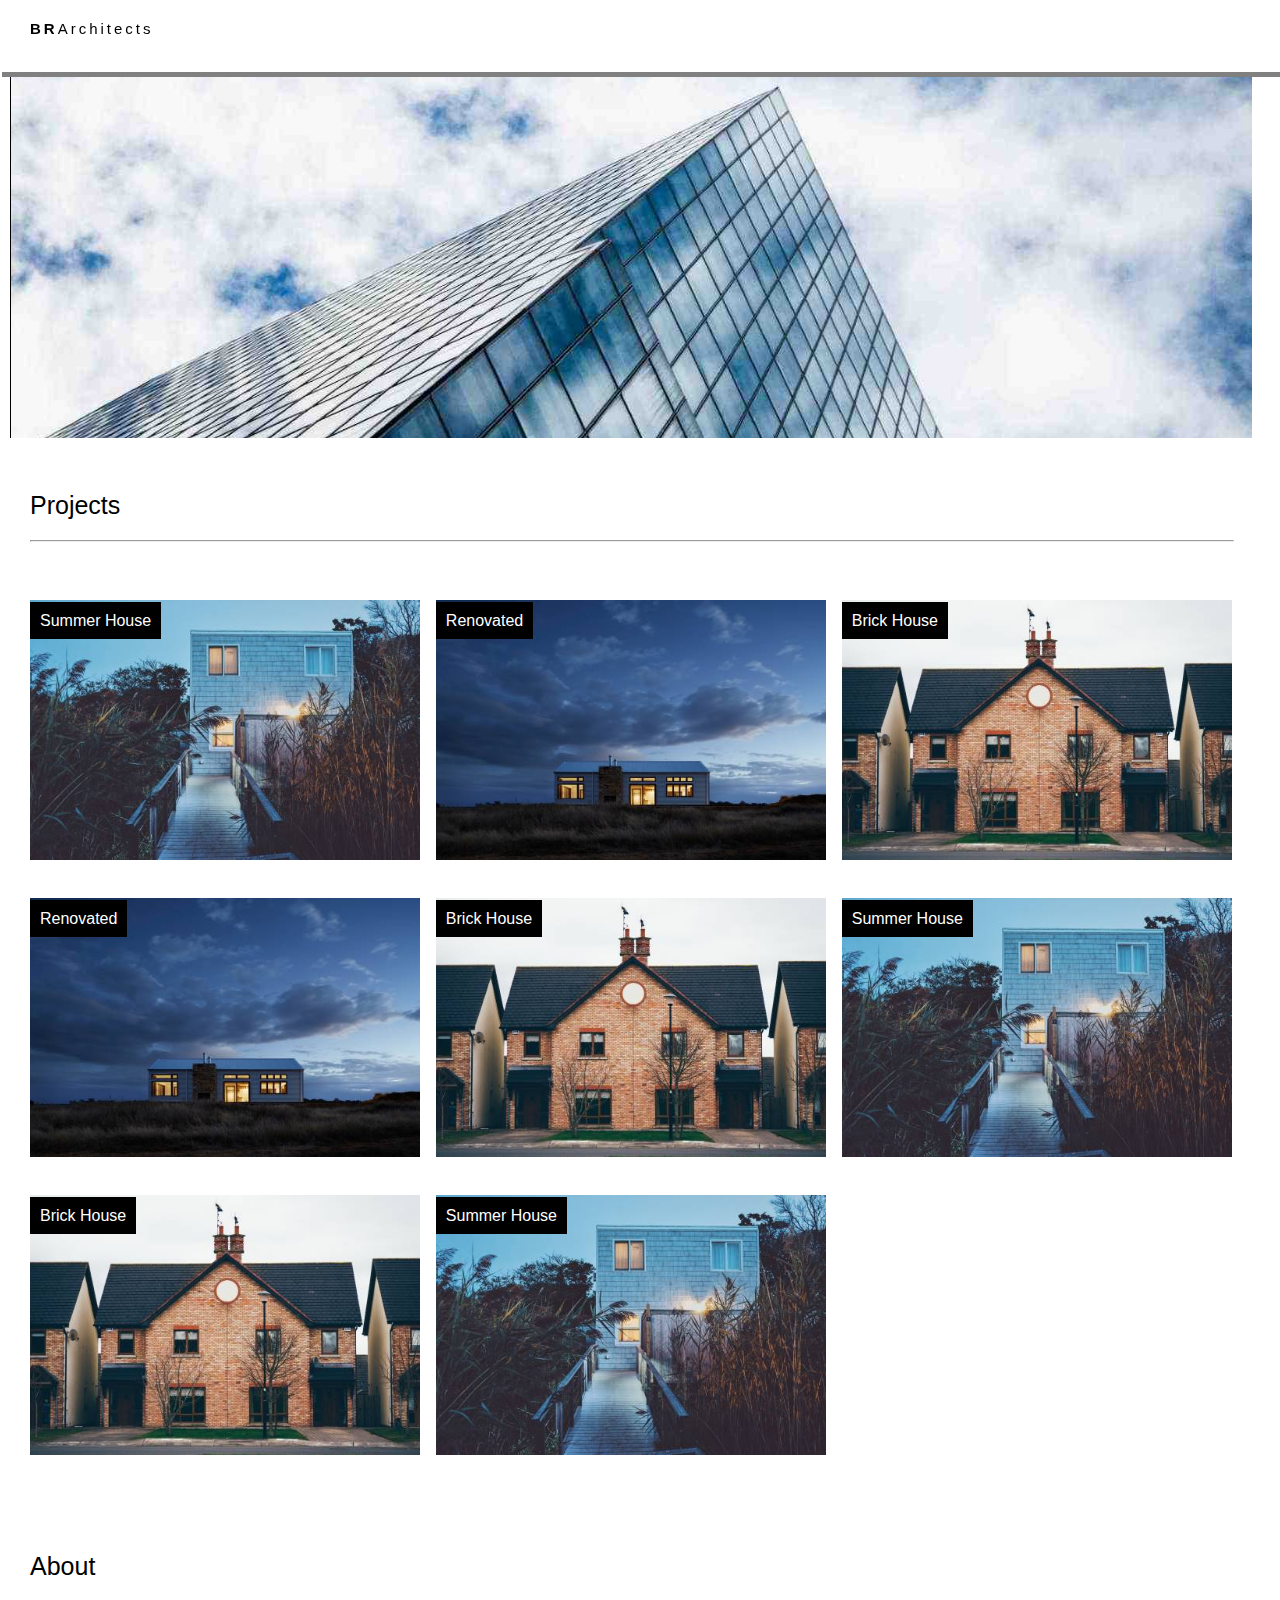
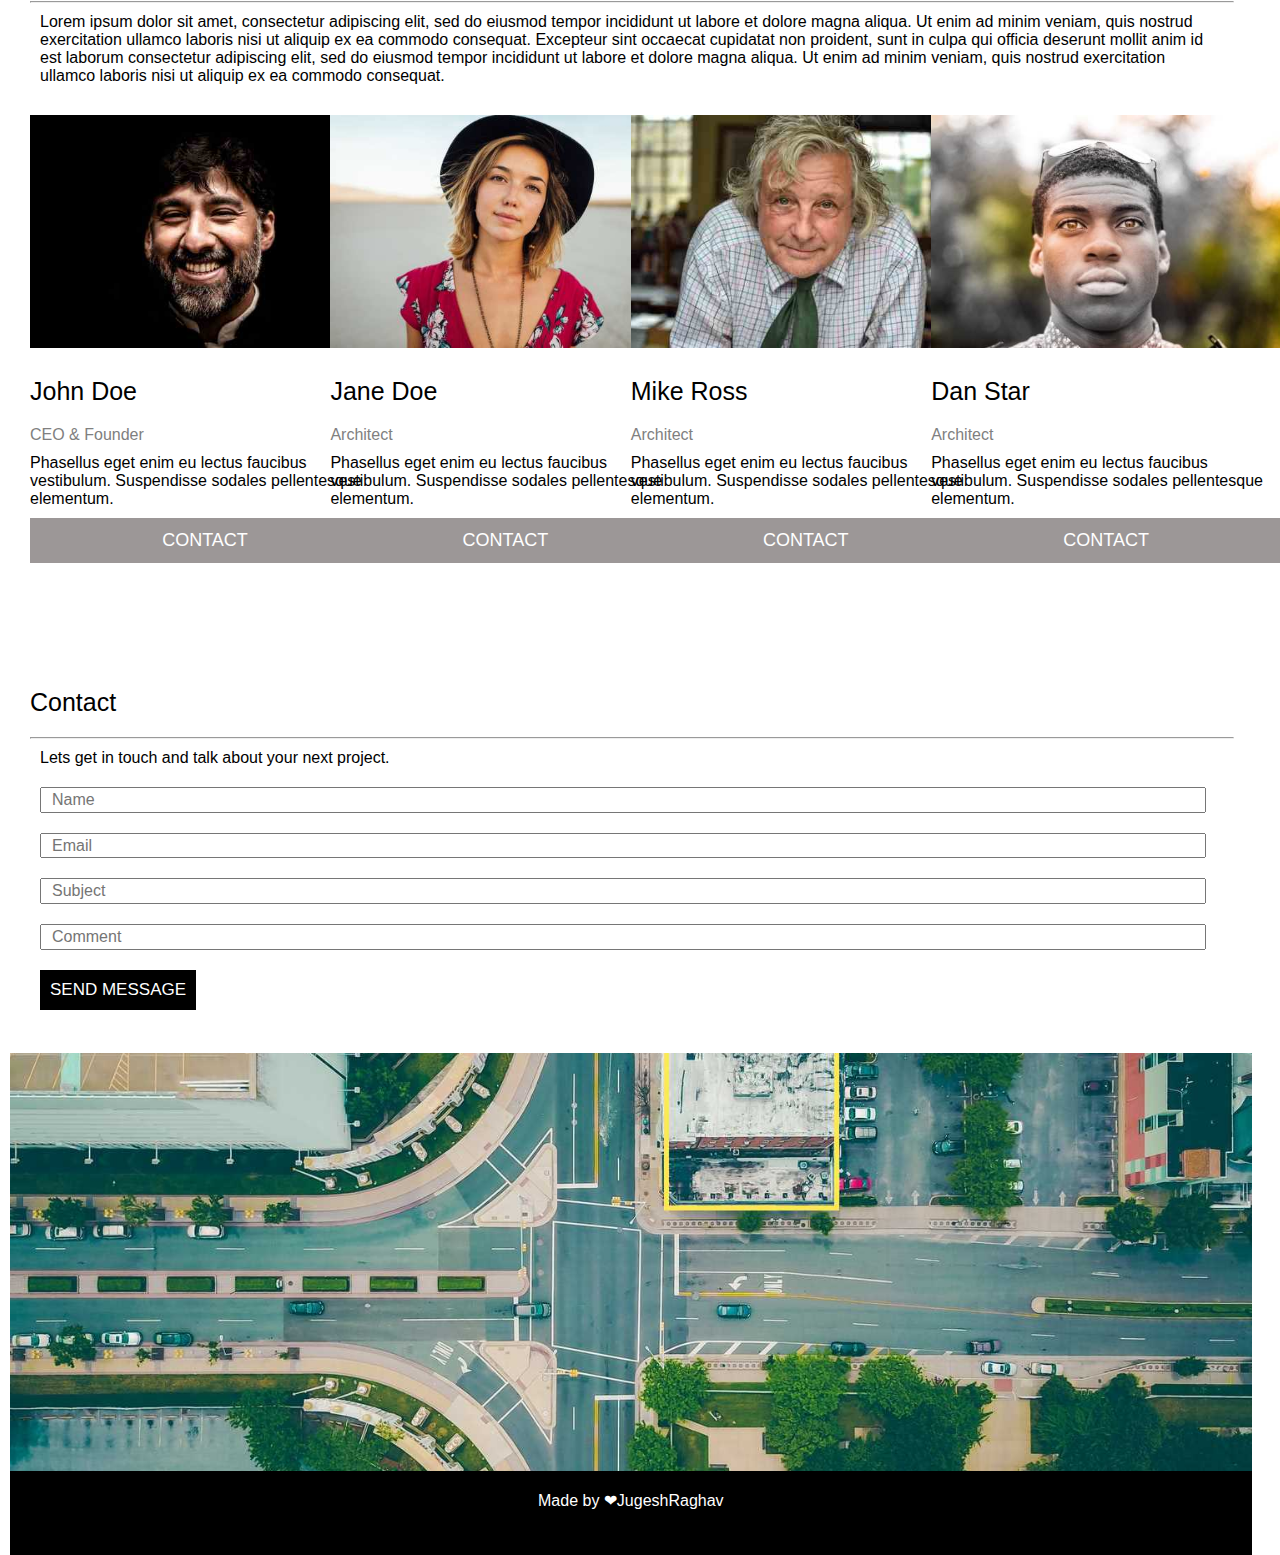
<file: Architecture-Website/index.html>
<!DOCTYPE html>
<html lang="en">
<head>
    <meta charset="UTF-8">
    <meta http-equiv="X-UA-Compatible" content="IE=edge">
    <meta name="viewport" content="width=device-width, initial-scale=1.0">
    <link rel="stylesheet" href="style.css">
    <title>BR Architects</title>
</head>
<body>

    <!------------------------------------------------NAVBAR------------------------------------------------------------------>
    <nav class="navbar">
        <a href="" style="float:left" ><strong>BR</strong>Architects</a>
        <a href="#projects" class="invisible-nav-item"  style="float:right">Projects</a>
        <a href="#about"  class="invisible-nav-item" style="float:right">About</a>
        <a href="#contact" class="invisible-nav-item"  style="float:right">Contact</a>
    </nav>


    <!------------------------------------------------------------------------------------------------------------------------->
    <div class="container container1"></div>

    <!----------------------------------------PROJECTS----------------------------------------------------------------------------->
    <div class="container container2" id="projects">
        <p class="heading">Projects</p>
        <hr style="width:100%;color:grey">
        <div class="image-collection">
            <div>
                <span>Summer House</span>
                <img src="images/summerhose.jpg" alt="" width="100%" >
            </div>
            <div>
                <span>Renovated</span>
                <img src="images/renovated.jpg" alt="" width="100%" >
            </div>
            <div>
                <span>Brick House</span>
                <img src="images/brickhose.jpg" alt="" width="100%" >
            </div>
            
            <div>
                <span>Renovated</span>
                <img src="images/renovated.jpg" alt="" width="100%" >
            </div>
            <div>
                <span>Brick House</span>
                <img src="images/brickhose.jpg" alt="" width="100%" >
            </div>
           <div>
            <span>Summer House</span>
            <img src="images/summerhose.jpg" alt="" width="100%" >
           </div>
            <div>
                <span>Brick House</span>
                <img src="images/brickhose.jpg" alt="" width="100%" >
            </div>
            <div>
                <span>Summer House</span>
                <img src="images/summerhose.jpg" alt="" width="100%">
            </div>
        </div>
    </div>

    <!-----------------------------------------------ABOUT-------------------------------------------------------------->
    <div class="container container3" id="about">
        <p class="heading">About</p>
        <hr style="width:100%;color:grey;margin-bottom:10px">
        <p style="margin:10px;font-size:16px;">Lorem ipsum dolor sit amet, consectetur adipiscing elit, sed do eiusmod tempor incididunt ut labore et dolore magna aliqua. Ut enim ad minim veniam, quis nostrud exercitation ullamco laboris nisi ut aliquip ex ea commodo consequat. Excepteur sint occaecat cupidatat non proident, sunt in culpa qui officia deserunt mollit anim id est laborum consectetur adipiscing elit, sed do eiusmod tempor incididunt ut labore et dolore magna aliqua. Ut enim ad minim veniam, quis nostrud exercitation ullamco laboris nisi ut aliquip ex ea commodo consequat.</p>
        <div class="image-card-collection">
        <div class="about-img-card">
            <img src="images/johnDoe.jpg" alt="" width="100%">
            <p class="heading">John Doe</p>
            <p class="about-image-card-designation">CEO & Founder</p>
            <p class="about-image-card-desc">Phasellus eget enim eu lectus faucibus vestibulum. Suspendisse sodales pellentesque elementum.</p>
            <button class="about-image-card-button">CONTACT</button>
        </div>
        <div class="about-img-card">
            <img src="images/JaneDoe.jpg" alt="" width="100%">
            <p class="heading">Jane Doe</p>
            <p class="about-image-card-designation">Architect</p>
            <p class="about-image-card-desc">Phasellus eget enim eu lectus faucibus vestibulum. Suspendisse sodales pellentesque elementum.</p>
            <button class="about-image-card-button">CONTACT</button>
        </div>
        <div class="about-img-card">
            <img src="images/MikeRoss.jpg" alt="" width="100%">
            <p class="heading">Mike Ross</p>
            <p class="about-image-card-designation">Architect</p>
            <p class="about-image-card-desc">Phasellus eget enim eu lectus faucibus vestibulum. Suspendisse sodales pellentesque elementum.</p>
            <button class="about-image-card-button">CONTACT</button>
        </div>
        <div class="about-img-card">
            <img src="images/danStar.jpg" alt="" width="100%">
            <p class="heading">Dan Star</p>
            <p class="about-image-card-designation">Architect</p>
            <p class="about-image-card-desc">Phasellus eget enim eu lectus faucibus vestibulum. Suspendisse sodales pellentesque elementum.</p>
            <button class="about-image-card-button">CONTACT</button>
        </div>
    </div>
    </div>

    <!-------------------------------------------------CONTACT------------------------------------------------------------------------>
    <div class="container container4" id="contact">
        <p class="heading">Contact</p>
        <hr style="width:100%;color:grey;margin-bottom:10px">
        <p style="margin:10px;font-size:16px;">Lets get in touch and talk about your next project.</p>
        <input type="text" placeholder="Name" required>
        <input type="email" placeholder="Email" required>
        <input type="text" placeholder="Subject" required>
        <input type="text" placeholder="Comment" required>
        <button class="contact-button">SEND MESSAGE</button>
    </div>

    <!----------------------------------------------------------------------------------------------------------------------------->
    <div class="container container5"></div>

    <!-----------------------------------------FOOTER--------------------------------------------------------------------------------->
    <footer class="footer">Made by ❤JugeshRaghav</footer>
</body>
</html>
</file>
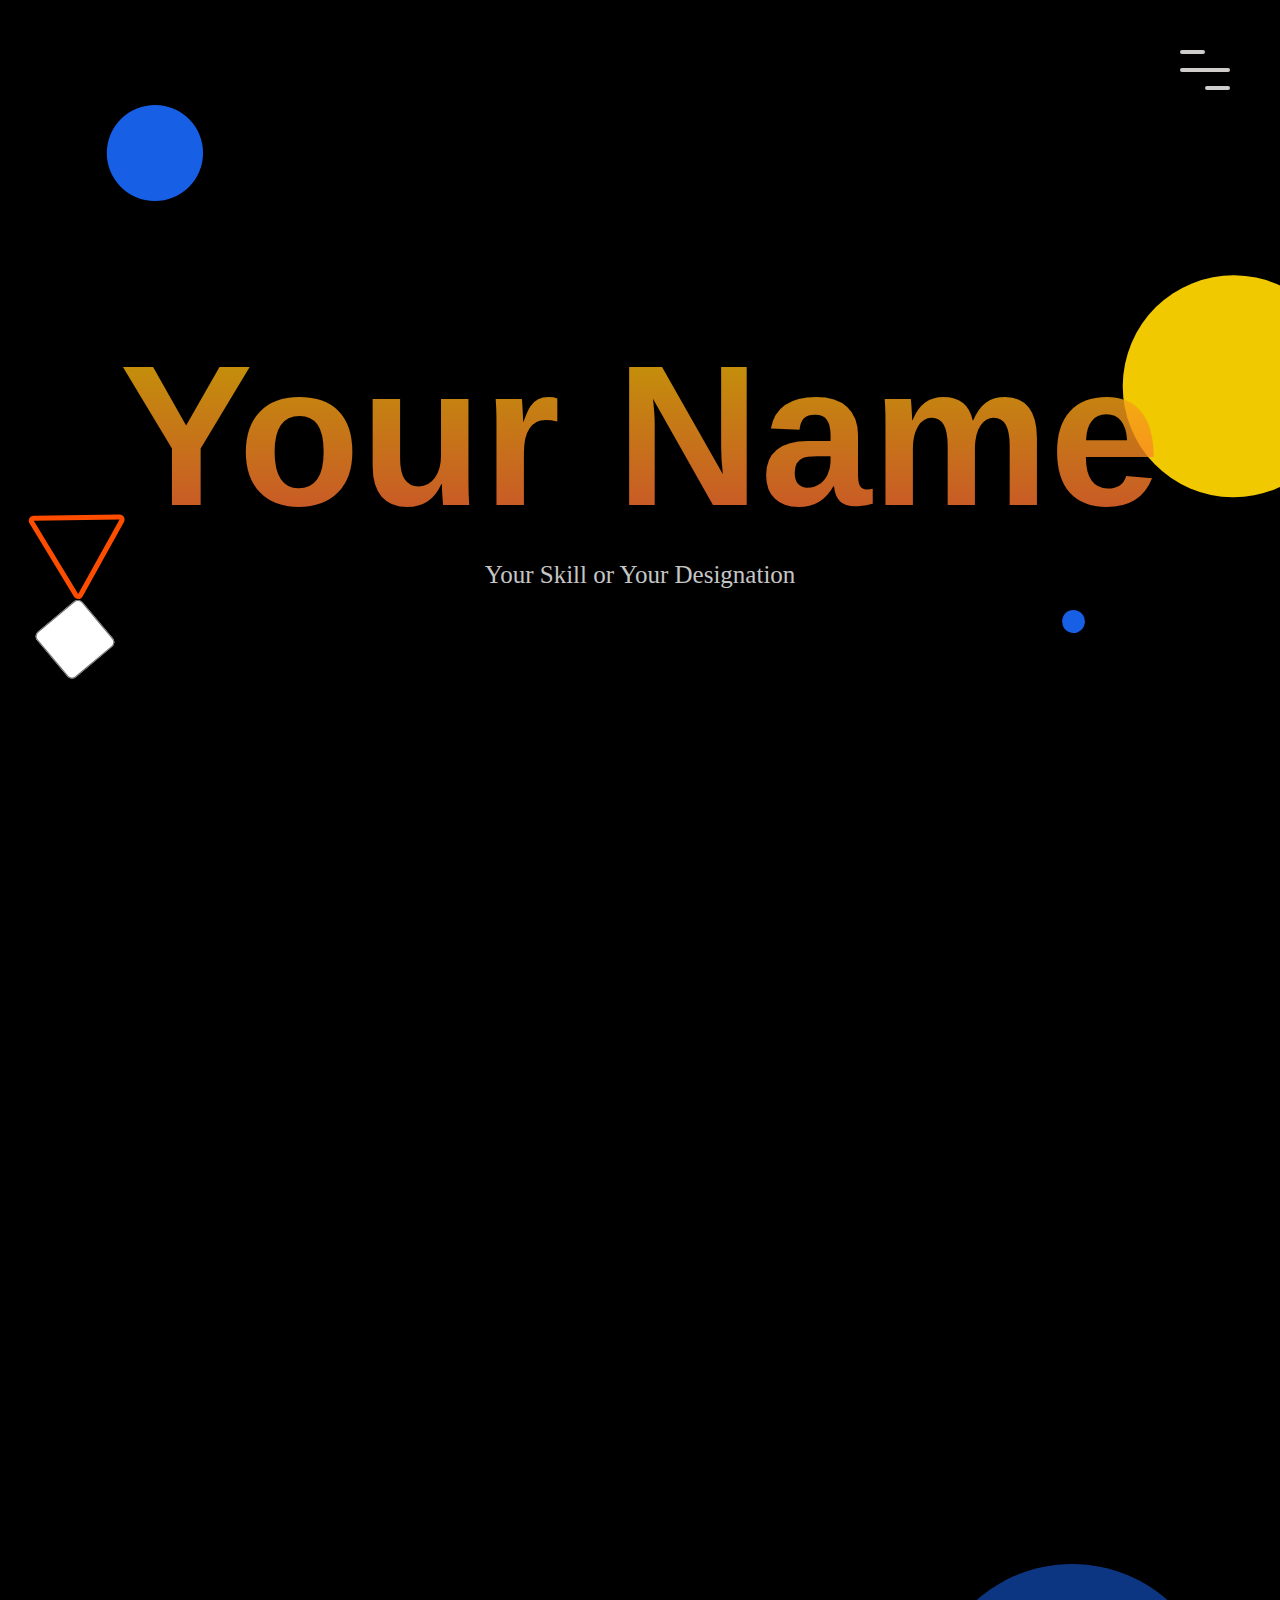
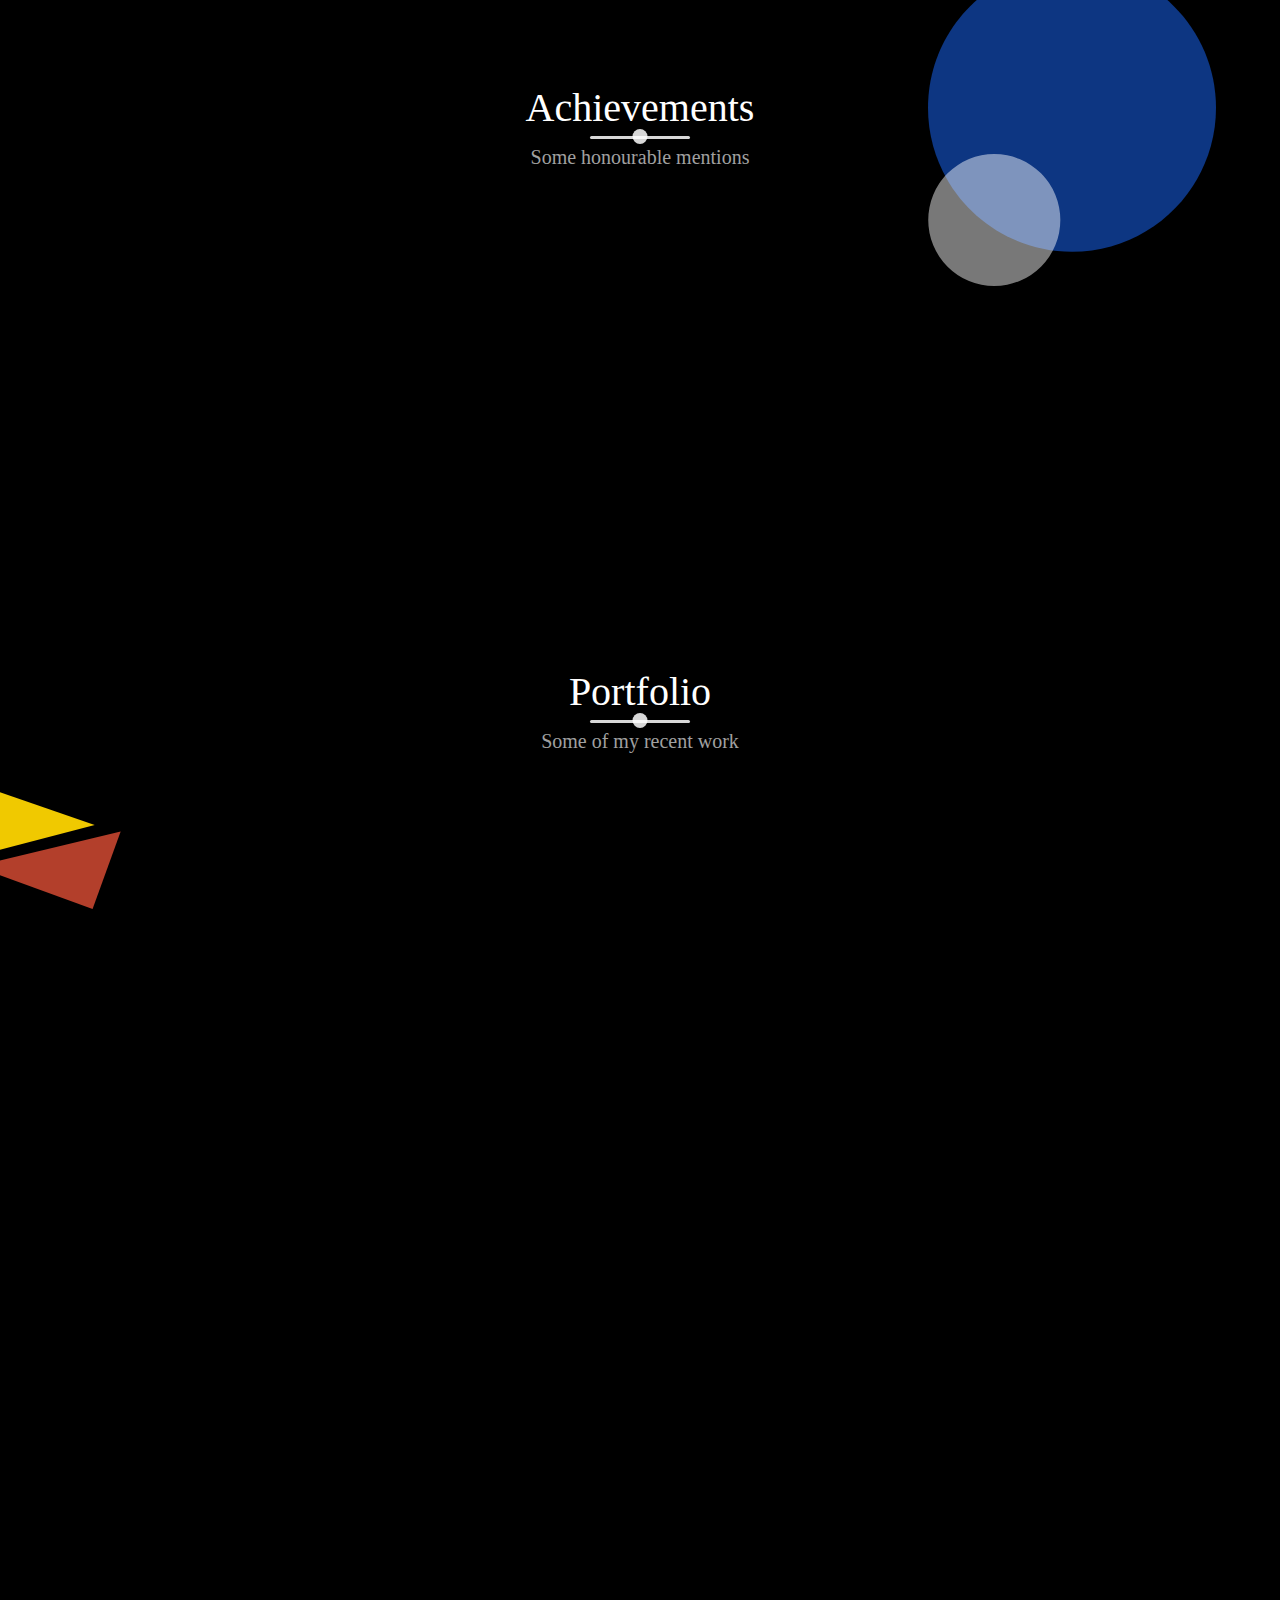
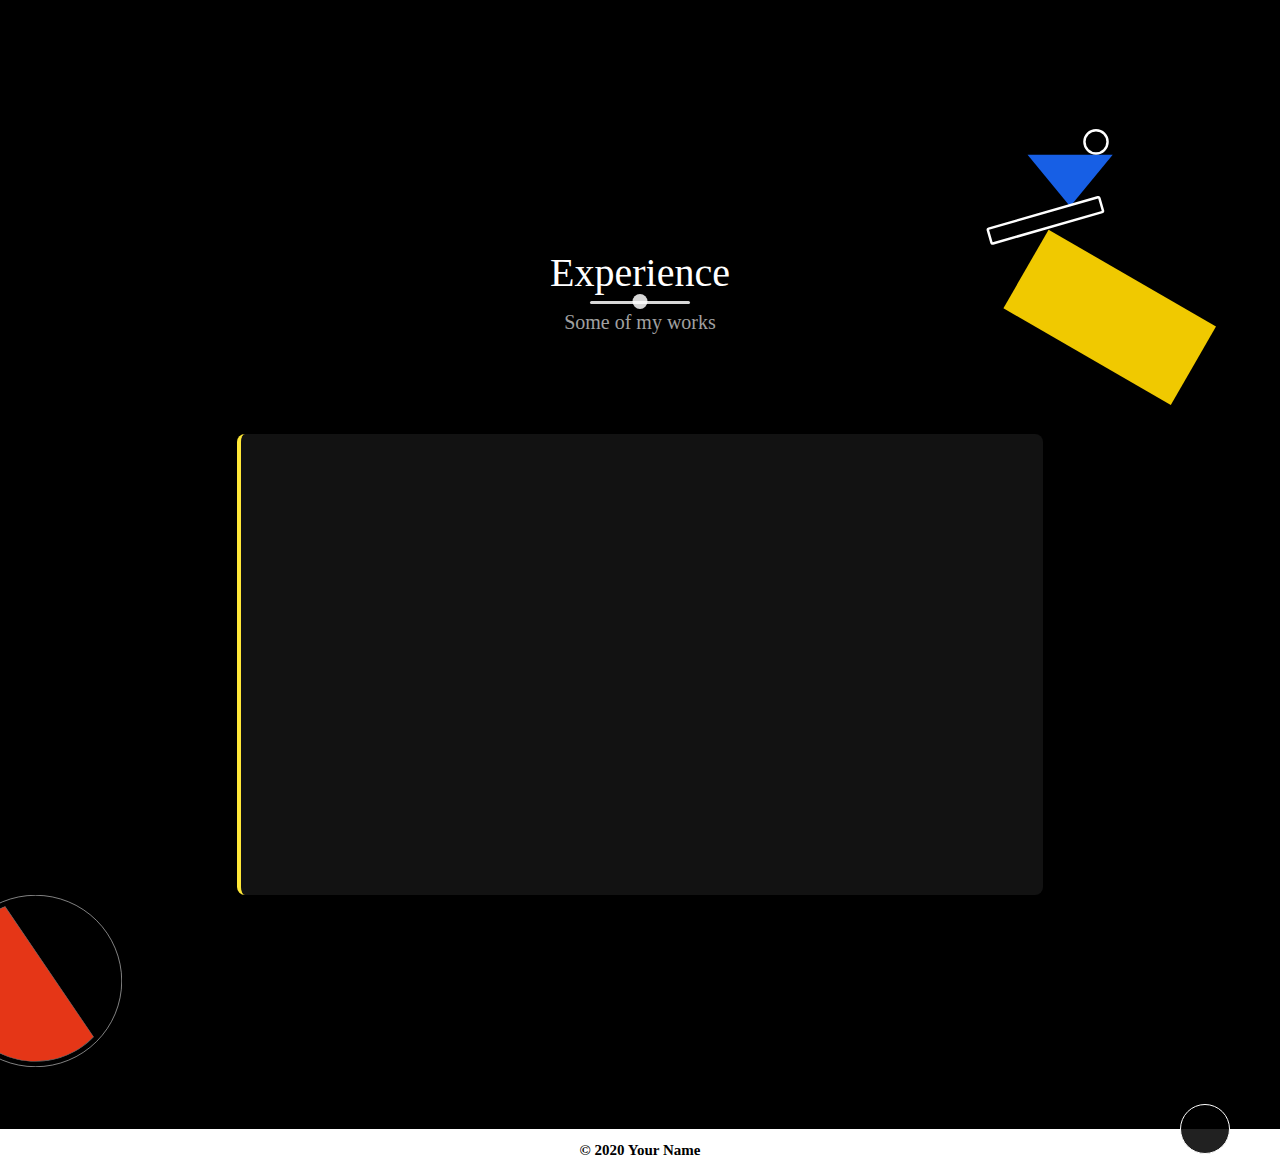
<file: Basic Portfolio Website/index.html>
<!DOCTYPE html>
<html lang="en">

<head>
    <meta charset="UTF-8">
    <meta name="viewport" content="width=device-width, initial-scale=1">
    <title>Your Name</title>
    <link rel="stylesheet" href="https://unpkg.com/aos@next/dist/aos.css" />
    <link rel="stylesheet" href="https://use.fontawesome.com/releases/v5.7.2/css/all.css"
        integrity="sha384-fnmOCqbTlWIlj8LyTjo7mOUStjsKC4pOpQbqyi7RrhN7udi9RwhKkMHpvLbHG9Sr" crossorigin="anonymous">
    <link rel="stylesheet" href="main.css">
    <link rel='icon' href='favicon.ico' type='image/x-icon'/>
    <link href="//db.onlinewebfonts.com/c/bd317adf74e5e7e564eb61ce9926cc6d?family=Gotham" rel="stylesheet" type="text/css"/>
    <link href="//db.onlinewebfonts.com/c/9a2bc11be56851dde98c1b49302cc21a?family=Gotham+Medium" rel="stylesheet" type="text/css"/>
    <link href="//db.onlinewebfonts.com/c/0923ee644c97a87d70269aa80a6f1e79?family=The+Historia+Demo" rel="stylesheet" type="text/css"/>
    <meta name="google-site-verification" content="9P7lBLkCpxEcZAig0uq5LQzN-YUIhlLA37V1Gj3avcg" />
</head>

<body>
    <header>
        <div class="left-circ" >
                <img src="images/Group 1953.svg" alt="" >
            </div>
            <div class="circle-img" >
                <img src="images/Group 1951.svg" alt="" >
            </div>
        <div class="menu-toggler">
            <div class="bar half start"></div>
            <div class="bar"></div>
            <div class="bar half end"></div>
        </div>
        <nav class="top-nav">
            <ul class="nav-list">
                <li>
                    <a href="index.html" class="nav-link">Home</a>

                </li>
                <li>
                    <a href="#about" class="nav-link">About</a>

                </li>
                <li>
                    <a href="#services" class="nav-link">Achievements</a>

                </li>
                <li>
                    <a href="#portfolio" class="nav-link">Portfolio</a>

                </li>
                <li>
                    <a href="#experience" class="nav-link">Experience</a>

                </li>
               
            </ul>
        </nav>
        <div class="landing-text">
           
           
            <h1>Your Name</h1>
            <h6>Your Skill or Your Designation</h6>
            <div class="scrolldown">
                <span></span>
                <span></span>
                <span></span>
            </div>
        </div>
        
    </header>

    <section class="about" id="about">
        <div class="container">
            <div class="profile-img" >
                <img src="images/profileimg.jpg"  data-aos="fade-up" data-aos-delay="300ms">
                
            </div>
            <div class="skills-img" >
                <img src="images/blackball.svg" alt="" >
            </div>
            
            <div class="about-details" data-aos="fade-up" data-aos-delay="300ms" >
                <div class="about-heading">
                    <h1>About</h1>
                    <h6>Myself</h6>
                </div>
                <br>
                <h3> Hi! This is Your Name. </h3>
                <br>
                <p>
                  Short description About Yourself.
                    
                    <br> 
                    <br>
                    <a href="" class="cta">Checkout my Resume</a>
                
                    
                </p>
                <br>
               
                <address>Contact me here <a href="mailto:yourmail@gmail.com" > yourmail@gmail.com</a>
                </address>
                
                <div class="social-media"  >
                    <ul class="nav-list"  >
                        <li>
                            <a href="" class="icon-link">
                                <i class="fab fa-linkedin"></i>
                            </a>
                        </li>
                        <li>
                            <a href="" class="icon-link">
                                <i class="fab fa-github-square"></i>
                            </a>
                        </li>
                        <li>
                            <a href="" class="icon-link">
                                <i class="fab fa-twitter-square"></i>
                            </a>
                        </li>
                        <li>
                            <a href="" class="icon-link">
                                <i class="fab fa-behance-square"></i>
                            </a>
                        </li>
                        <li>
                            <a href="" class="icon-link">
                                <i class="fab fa-medium"></i>
                            </a>
                        </li>
                    </ul>
                </div>
                 
            </div>
            
        </div>
    </section>

    <section class="services" id="services" >
        
        <div class="container">
            <div class="services-img" >
                <img src="images/Rectangle 5651.svg" alt="" >
            </div>
            <div class="section-heading" >
                <h1>Achievements</h1>
                <h6>Some honourable mentions</h6>
            </div>
          
            <div class="my-skills" data-aos="fade-right" data-aos-delay="100ms">
                <div class="skill"  data-date="Title" data-aos="fade-right" data-aos-delay="300ms">
          
                    <h3>Achievement 1</h3>
                    <p>
                        Lorem ipsum, dolor sit amet consectetur adipisicing elit. Nesciunt accusantium magni ex sapiente incidunt at reprehenderit, nulla inventore. Illum, porro aperiam?
                    </p>
                    <br>
                    <a href=" " class="cta">View Project/Certificate</a>
                </div>
                <div class="skill" data-date="Title" data-aos="fade-right" data-aos-delay="600ms">
                
                    <h3>Achievement 2</h3>
                    <p>
                        Lorem ipsum, dolor sit amet consectetur adipisicing elit. Nesciunt accusantium magni ex sapiente incidunt at reprehenderit, nulla inventore. Illum, porro aperiam?
                    </p>
                    <br>
                    <a href="" class="cta">View Project/Certificate</a>
                </div>
                <div class="skill" data-date="Title" data-aos="fade-right" data-aos-delay="900ms">

                    <h3>Achievement 3</h3>
                    <p>
                        Lorem ipsum, dolor sit amet consectetur adipisicing elit. Nesciunt accusantium magni ex sapiente incidunt at reprehenderit, nulla inventore. Illum, porro aperiam? 
                    </p>
                    <br>
                    <a href=" " class="cta">View Project/Certificate</a>
                </div>
                <div class="skill" data-date="Title" data-aos="fade-right" data-aos-delay="1200ms">
                   
                    <h3>Achievement 4</h3>
                    <p>
                        Lorem ipsum, dolor sit amet consectetur adipisicing elit. Nesciunt accusantium magni ex sapiente incidunt at reprehenderit, nulla inventore. Illum, porro aperiam?
                    </p>
                    <br>
                    <a href="" class="cta">View Project/Certificate</a>
                </div>
                
                
            </div>
           
            </div>
        </div>
    </section>

    <section class="portfolio" id="portfolio">
        <div class="container">
            <div class="section-heading">
                <h1>Portfolio</h1>
                <h6>Some of my recent work</h6>
            </div>
            <div class="portfolio-item" data-aos="fade-in" data-aos-duration="300ms">
                <div class="portfolio-img has-margin-right">
                    <img src="images/portitem2.png" alt="">
                </div>
                <div class="portfolio-description">
                    <h6>Project 1</h6>
                    <h1>Key Point of Project</h1>
                    <p>
                        Lorem ipsum, dolor sit amet consectetur adipisicing elit. Nesciunt accusantium magni ex sapiente incidunt at reprehenderit, nulla inventore. Illum, porro aperiam? 
                        </p>
                    <a href="" class="cta">View Project</a>
                </div>
            </div>
            <div class="portfolio-item" data-aos="fade-in" data-aos-duration="300ms">
                <div class="portfolio-description has-margin-right">
                    <h6>Project 2</h6>
                    <h1>Key Point of Project</h1>
                    <p>
                        Lorem ipsum, dolor sit amet consectetur adipisicing elit. Nesciunt accusantium magni ex sapiente incidunt at reprehenderit, nulla inventore. Illum, porro aperiam?
                    </p>
                    <a href="" class="cta">View Project</a>
                </div>
                <div class="portfolio-img has-margin-left">
                    <img src="images/portitem1.png" alt="">
                </div>
            </div>
            <div class="portfolio-item" data-aos="fade-in" data-aos-duration="300ms">
                <div class="portfolio-img has-margin-right">
                    <img src="images/portitem3.png" alt="">
                </div>
                <div class="portfolio-description">
                    <h6>Project 3</h6>
                    <h1>Key Point of the Project</h1>
                    <p>
                        Lorem ipsum, dolor sit amet consectetur adipisicing elit. Nesciunt accusantium magni ex sapiente incidunt at reprehenderit, nulla inventore. Illum, porro aperiam?
                    </p>
                    <a href="" class="cta">View Project</a>
                </div>
            </div>
            <div class="experience-img" >
                <img src="images/Group 1949.svg" alt="" >
            </div>
            
        </div>
    </section>

    <section class="experience" id="experience">
        <div class="container" >
            <div class="section-heading">
                <h1>Experience</h1>
                <h6>Some of my works</h6>
            </div>
            <div class="timeline" >
                <ul>
                    <li class="date" data-date="Month 2021-Month 2021" data-aos="fade-up" data-aos-duration="300ms">
                        <h1>Designation 1</h1>
                        <p>Lorem ipsum, dolor sit amet consectetur adipisicing elit. Nesciunt accusantium magni ex sapiente incidunt at reprehenderit, nulla inventore. Illum, porro aperiam?
                        </p>
                        <br>
                        <a href="" class="cta">View Work</a>
                    </li>
                    <li class="date" data-date="Month 2020-Month 2020 | Month 2021-Month 2021" data-aos="fade-up" data-aos-duration="300ms">
                        <h1>Designation 2</h1>
                        <p>Lorem ipsum, dolor sit amet consectetur adipisicing elit. Nesciunt accusantium magni ex sapiente incidunt at reprehenderit, nulla inventore. Illum, porro aperiam?
                        </p>
                        <br>
                        <a href="" class="cta">View Work</a>
                    </li>
                    <li class="date" data-date="Month 2019-Month 2019" data-aos="fade-up" data-aos-duration="300ms">
                        <h1>Designation 3</h1>
                        <p>Lorem ipsum, dolor sit amet consectetur adipisicing elit. Nesciunt accusantium magni ex sapiente incidunt at reprehenderit, nulla inventore. Illum, porro aperiam?
                        </p>
                        <br>
                        <a href="" class="cta">View Project</a>
                    </li>
                </ul>
                <div class="contact-img" >
                    <img src="images/Group 1956.svg" alt="" >
                </div>
            </div>
        </div>
    </section>

   
    <footer class="copyright">
        <div class="up" id="up">
            <i class="fas fa-chevron-up"></i>
        </div>
        <p>&copy; 2020 Your Name</p>
    </footer>
    <script src="https://ajax.googleapis.com/ajax/libs/jquery/3.3.1/jquery.min.js"></script>
    
    <script src="https://unpkg.com/aos@next/dist/aos.js"></script>
    <script src="main.js"></script>
</body>

</html>
</file>
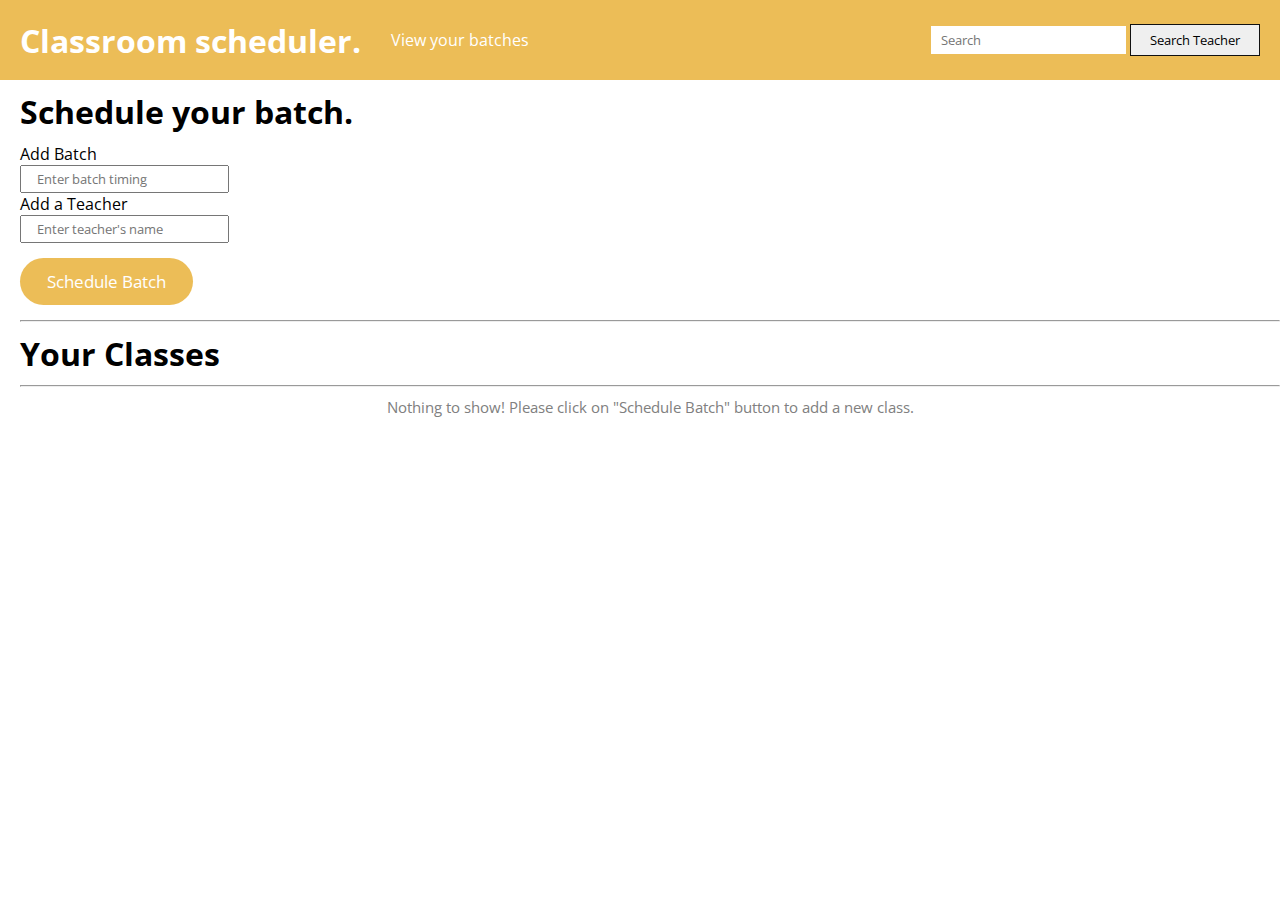
<file: CLASSROOM SCHEDULER WEBSITE/index.html>
<!DOCTYPE html>
<html lang="en">
  <head>
    <meta charset="UTF-8" />
    <meta name="viewport" content="width=device-width, initial-scale=1.0" />
    <meta http-equiv="X-UA-Compatible" content="IE=edge">
    <link rel="preconnect" href="https://fonts.gstatic.com">
    <link href="https://fonts.googleapis.com/css2?family=Roboto:ital,wght@0,400;1,300&display=swap" rel="stylesheet">
    <link rel="stylesheet" href="style.css" />
    <title>Classroom Scheduler</title>
  </head>

  <body>
    <nav class="navbar">
      <div class="left">
      <div id="logo"><h1>Classroom scheduler.</h1></div>
      <div>
      <ul>
        <li><a href="#">View your batches</a></li>
      </ul>
    </div>
    </div>
      <div class="searchBox">
        <input type="search" name="searchBar" placeholder="Search" id="searchTxt" />
        <button class="btn">Search Teacher</button>
    </div>
    </nav>

    <div class="wrapper">
      <h1 class="heading">Schedule your batch.</h1>
      <label for="addingNote" class="addingNote">Add Batch</label> <br />
      <input
        name="textarea"
        id="title"
        cols="100"
        rows="2"
        placeholder="Enter batch timing"
      ></input>
      <br />
      <label for="addingNote" class="addingNote">Add a Teacher</label> <br />
      <input name="textarea" id="note-text" cols="100" rows="6" placeholder="Enter teacher's name"></input>
      <br />
      <button class="note-btn">Schedule Batch</button>
      
      <hr class="margin-top hr" />
      <h1 class="class">Your Classes</h1>

      <hr class="hr"/>
      <div class="showNotes" id="notes"></div>
    </div>

    <script src="script.js"></script>
  </body>
</html>
</file>
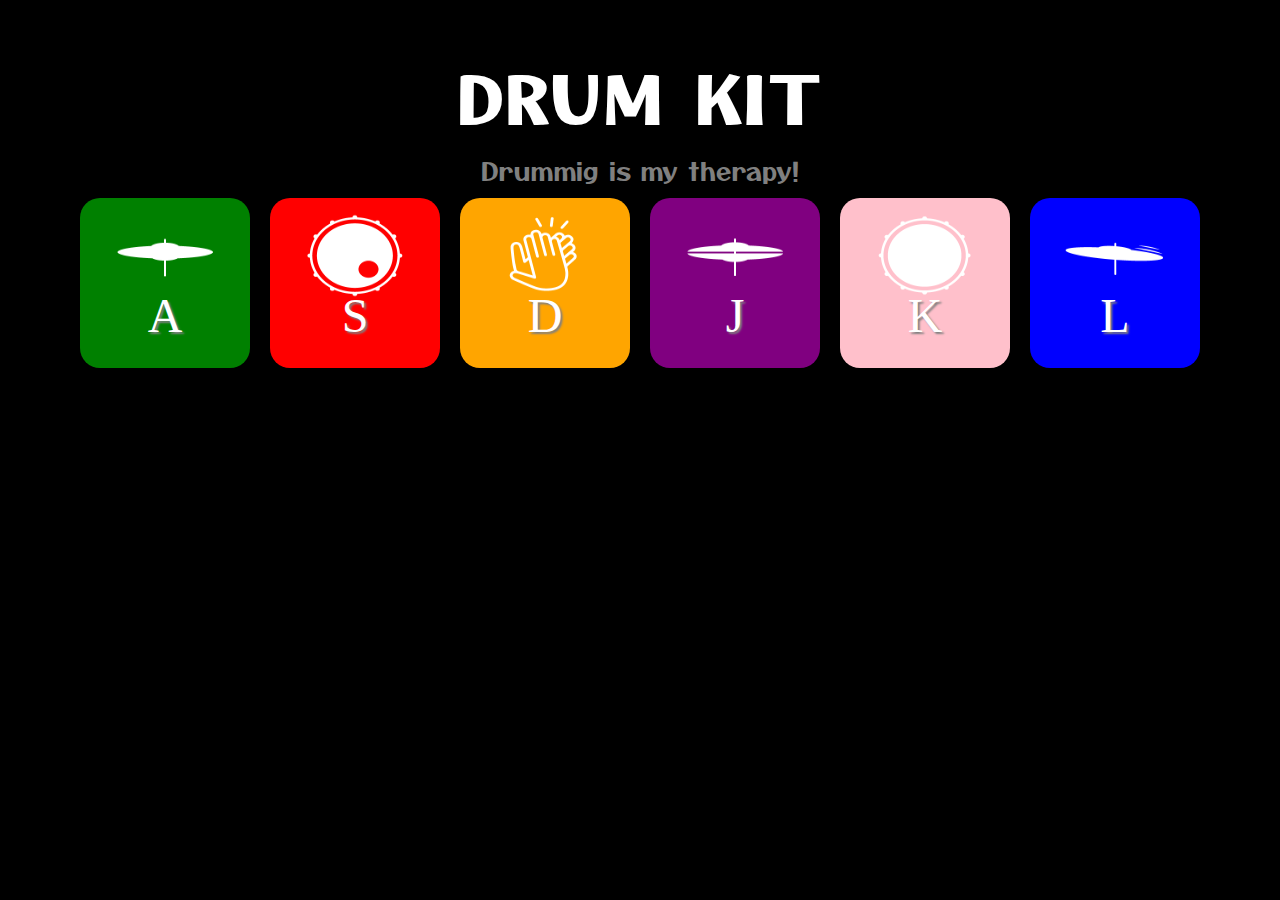
<file: DRUM/index.html>
<html lang="en">

 <head>
  <meta charset="UTF-8">
  <meta name="viewport" content="width=device-width">
  <title></title>
  <link rel="stylesheet" href="style.css">
  <!---Fontawsome link-->
 <link href="https://fonts.googleapis.com/css2?family=Otomanopee+One&display=swap" rel="stylesheet">
 </head>
 <body>
  <div class="app">
    <div class="header">
      <h1>DRUM KIT</h1>
      <p class="band-tagline">Drummig is my therapy!</p>
    </div>

    <div class="kit"></div>
    <div class="pads">
      <div class="pad-1 a">
        <center>
          <img src="images\closed-hihat.png">
          <p class="keyboard-keys">A</p>
        </center>

        <audio class="sound" src="sounds\sound1.mp3"></audio>
      </div>
      <div class="pad-3 s">
        <center>
          <img src="images\kick.png">
          <p class="keyboard-keys">S</p>
        </center>
        <audio class="sound" src="sounds\sound3.mp3"></audio>
      </div>
      <div class="pad-4 d">
        <center>
          <img src="images\clap.png">
          <p class="keyboard-keys">D</p>
        </center>
        <audio class="sound" src="sounds\sound4.mp3"></audio>
      </div>
      <div class="pad-5 j">
        <center>
          <img src="images\open-hihat.png">
          <p class="keyboard-keys">J</p>
        </center>
        <audio class="sound" src="sounds\sound5.mp3"></audio>
      </div>
      <div class="pad-6 k">
        <center>
          <img src="images\snare.png">
          <p class="keyboard-keys">K</p>
        </center>
        <audio class="sound" src="sounds\sound6.mp3"></audio>
      </div>
      <div class="pad-2 l">
        <center>
          <img src="images\crash.png">
          <p class="keyboard-keys">L</p>
        </center>
        <audio class="sound" src="sounds\sound2.mp3"></audio>
      </div>
    </div>
  </div>

  <script src="app.js"></script>
 </body>
</html>
</file>
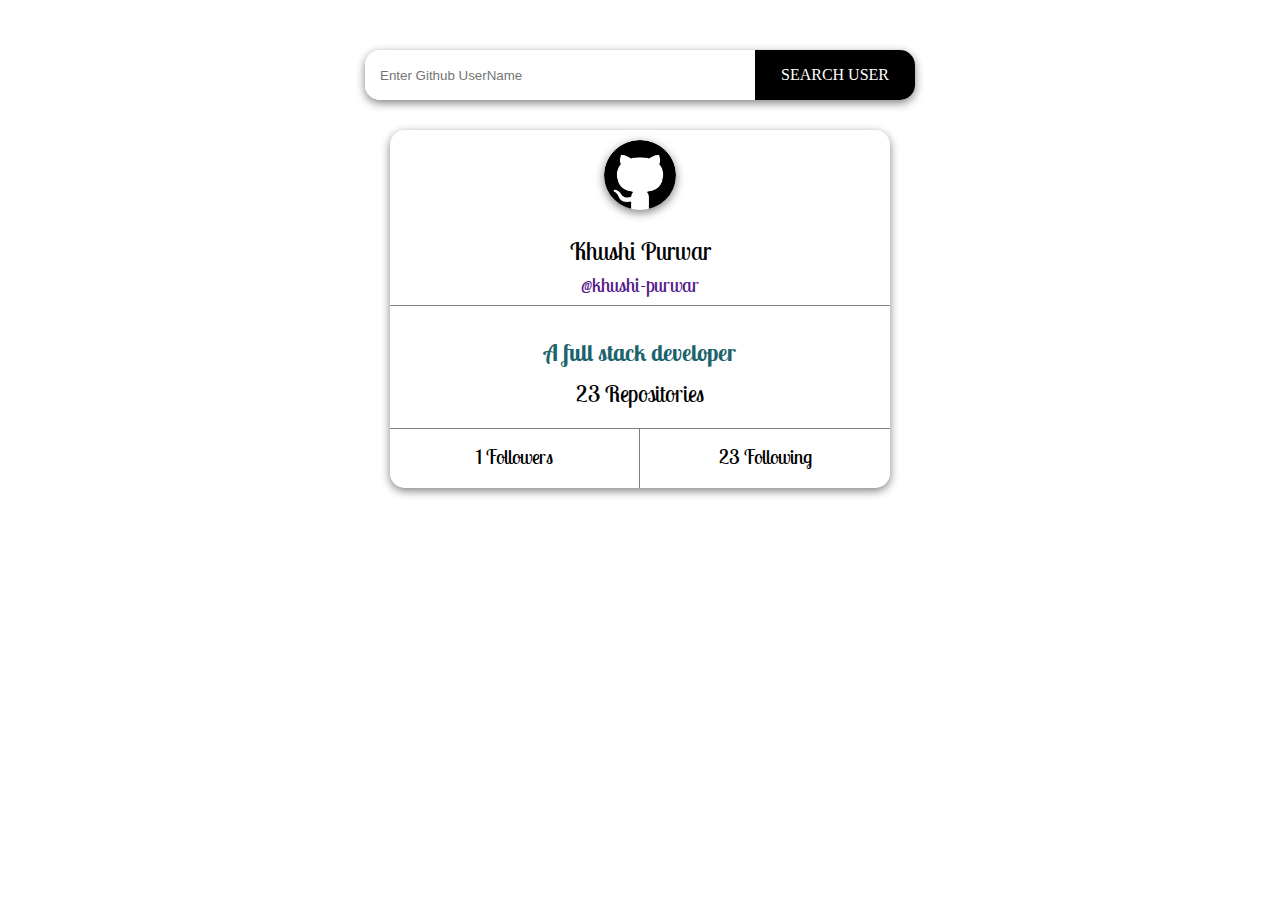
<file: Github profile finder/index.html>
<!DOCTYPE html>
<html lang="en">
 <head>
  <meta charset="UTF-8" />
  <meta http-equiv="X-UA-Compatible" content="IE=edge" />
  <meta name="viewport" content="width=device-width, initial-scale=1.0" />
  <title>GithHub profile Finder</title>

  <!-- google fonts -->
  <link rel="preconnect" href="https://fonts.googleapis.com" />
  <link rel="preconnect" href="https://fonts.gstatic.com" crossorigin />
  <link
   href="https://fonts.googleapis.com/css2?family=Lobster+Two:ital,wght@0,400;0,700;1,400;1,700&display=swap"
   rel="stylesheet"
  />

  <link rel="stylesheet" href="style.css" />
 </head>
 <body>
  <div class="container">
   <div class="search-container">
    <input
     type="text"
     name=""
     id="input"
     placeholder="Enter Github UserName"
     class=""
    />
    <div id="search" onclick="getUser()">Search User</div>
   </div>

   <div class="profile-card">
    <div class="main-info">
     <img src="github-logo.png" alt="avatar" id="prof-img" />
     <span class="name" id="name">Khushi Purwar</span>
     <a href="" id="username">@khushi-purwar</a>
    </div>
    <div class="bio">
     <p id="bio">A full stack developer</p>
     <p><span id="repo">23</span> Repositories</p>
    </div>
    <div class="follow">
     <div class="followers">
      <span class="no" id="followers">1</span>
      Followers
     </div>
     <div class="following">
      <span class="no" id="following">23</span>
      Following
     </div>
    </div>
   </div>
  </div>

  <script src="script.js"></script>
 </body>
</html>
</file>
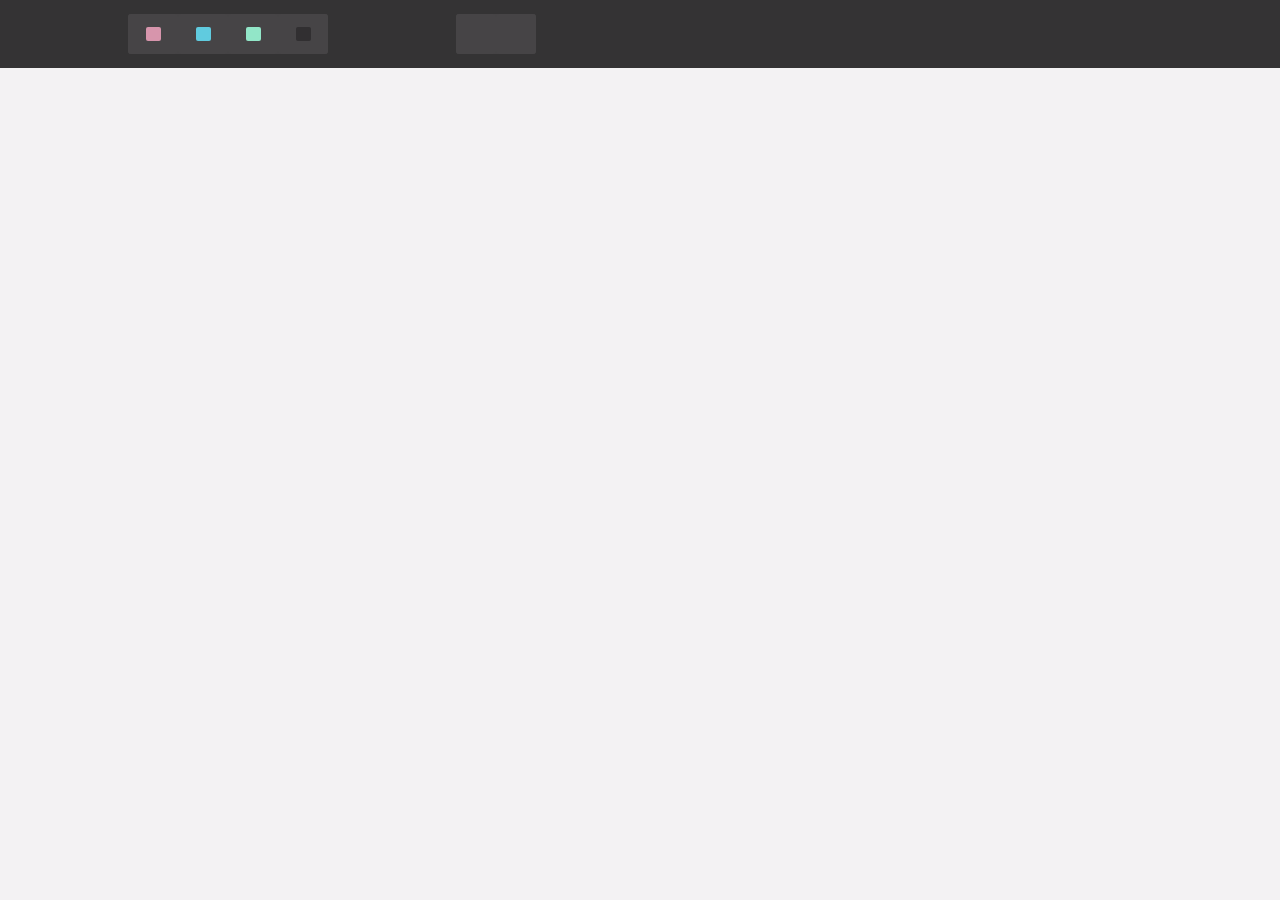
<file: JIra clone/index.html>
<!DOCTYPE html>
<html lang="en">

<head>
    <meta charset="UTF-8">
    <meta http-equiv="X-UA-Compatible" content="IE=edge">
    <meta name="viewport" content="width=device-width, initial-scale=1.0">
    <title>Jira Clone</title>
    <link rel="stylesheet" href="https://cdnjs.cloudflare.com/ajax/libs/font-awesome/5.15.3/css/all.min.css"
        integrity="sha512-iBBXm8fW90+nuLcSKlbmrPcLa0OT92xO1BIsZ+ywDWZCvqsWgccV3gFoRBv0z+8dLJgyAHIhR35VZc2oM/gI1w=="
        crossorigin="anonymous" />
    <link rel="preconnect" href="https://fonts.gstatic.com">
    <link href="https://fonts.googleapis.com/css2?family=Raleway:wght@300;600&display=swap" rel="stylesheet">
    <link rel="stylesheet" href="style.css">
</head>

<body>
    <div class="task-bar">
        <div class="color-bar">
            <div class="color-box c1">
                <div class="color pink"></div>
            </div>
            <div class="color-box c2">
                <div class="color blue"></div>
            </div>
            <div class="color-box c3">
                <div class="color green"></div>
            </div>
            <div class="color-box c4">
                <div class="color black"></div>
            </div>
        </div>
        <div class="button-bar">
            <div class="button-box b1">
                <i class="fas fa-plus"></i>
            </div>
            <div class="button-box b2">
                <i class="fas fa-times"></i>
            </div>
        </div>
    </div>
    <div class="main-content">
        <div class="notes-container"></div>
        <div class="modal-container">
            <div class="modal-content">
                <div class="text-content">
                    <textarea class="modal-input" placeholder="Enter your text here"></textarea>
                </div>
                <div class="priority-content">
                    <div class="priority one"></div>
                    <div class="priority two"></div>
                    <div class="priority three"></div>
                    <div class="priority four"></div>
                </div>
            </div>
        </div>
    </div>
    <script src="script.js"></script>
</body>

</html>
</file>
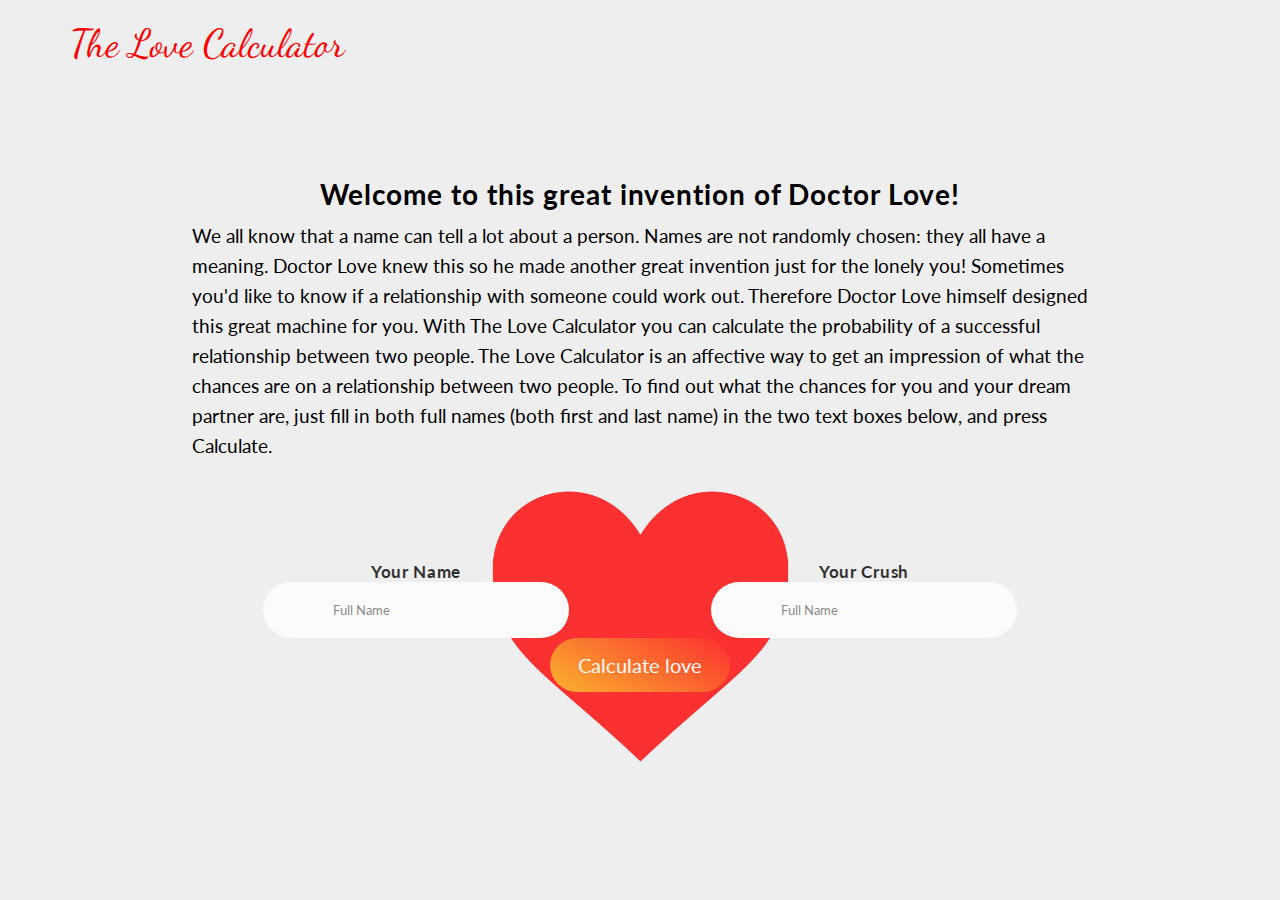
<file: LOVE-CALCULATOR/index.html>
<!DOCTYPE html>
<html lang="en">

<head>
    <meta charset="UTF-8">
    <meta name="viewport" content="width=device-width, initial-scale=1.0">
    <link rel="preconnect" href="https://fonts.gstatic.com">
    <link href="https://fonts.googleapis.com/css2?family=Lato&display=swap" rel="stylesheet">
    <link rel="preconnect" href="https://fonts.gstatic.com">
    <link href="https://fonts.googleapis.com/css2?family=Dancing+Script:wght@700&display=swap" rel="stylesheet">
    <link rel="stylesheet" href="style.css">
    <title>Love Calculator</title>
</head>

<body>

    <nav>
        <div class="logo">The Love Calculator</div>
    </nav>

    <section class="wrapper">
        <h2 class="heading">Welcome to this great invention of Doctor Love!</h2>
        <p class="about">We all know that a name can tell a lot about a person. Names are not randomly chosen: they all
            have a meaning. Doctor Love knew this so he made another great invention just for the lonely you!

            Sometimes you'd like to know if a relationship with someone could work out. Therefore Doctor Love himself
            designed this great machine for you. With The Love Calculator you can calculate the probability of a
            successful relationship between two people. The Love Calculator is an affective way to get an impression of
            what the chances are on a relationship between two people.

            To find out what the chances for you and your dream partner are, just fill in both full names (both first
            and last name) in the two text boxes below, and press Calculate.</p>

        <div class="box">
            <div class="flex-box">
                <div class="yourName">
                    <label for="yourName" class="bold">Your Name</label> <br>
                    <input type="text" placeholder="Full Name" required>
                </div>
                <div class="yourCrush">
                    <label for="yourCrush" class="bold" >Your Crush</label> <br>
                    <input type="text" placeholder="Full Name" required>
                </div> 
            </div>
            <button onclick="calculateLove()">Calculate love</button>
            <div id="lovePercentage">

            </div>
        </div>
    </section>
    
<script src="script.js"></script>
   
</body>

</html>
</file>
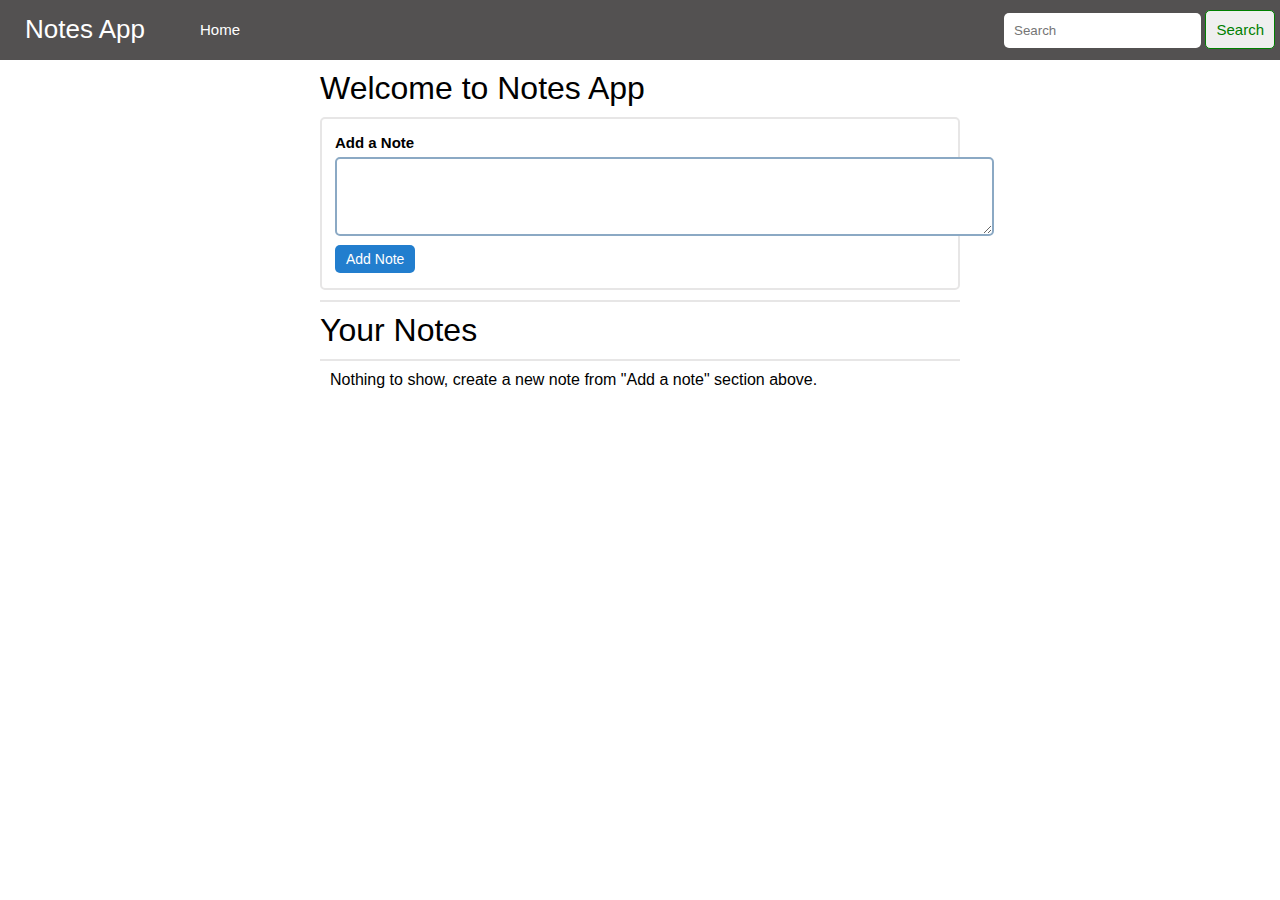
<file: Notes keeping/index.html>
<!DOCTYPE html>
<html lang="en">
<head>
    <meta charset="UTF-8">
    <meta name="viewport" content="width=device-width, initial-scale=1.0">
    <link rel="stylesheet" href="style.css">
    <title>Notes App</title>
</head>
<body>
   <nav class="navbar">
       <div id="logo">Notes App</div>
       <ul>
           <li> <a href="#">Home</a> </li>
       </ul>
       <form class="form-group" action="#">
           <input type="search" name="search" id="search" placeholder="Search">
           <button id="btn">Search</button>
       </form>
   </nav>

   <div class="container">
       <h1>Welcome to Notes App</h1>
       <div class="border">
           <label for="addNote">Add a Note</label> <br>
           <textarea name="textarea" id="textarea" cols="80" rows="5"></textarea> <br>
           <button id="myBtn">Add Note</button>
       </div>
       <hr class="hrStyle">
       <h1>Your Notes</h1>
       <hr class="hrStyle">
       <div id="notes" class="notesBox"> </div>
   <script src="script.js"></script>
</body>
</html>
</file>
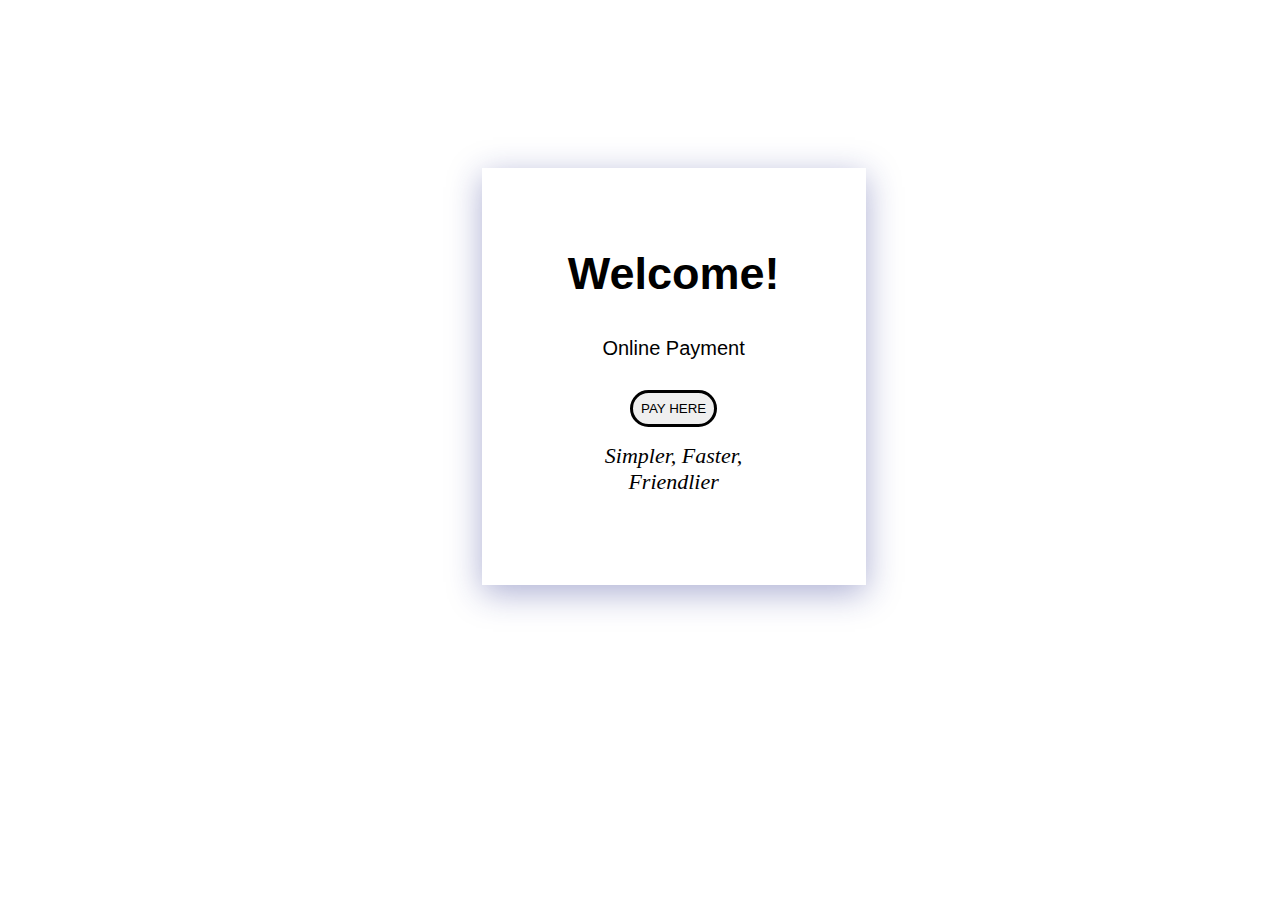
<file: Payment integration/index.html>
<!DOCTYPE html>
<html>
  <head>
    <meta charset="UTF-8">
    <title>Homepage</title>
    <link rel="stylesheet" href="style.css">
  </head>
  <body>
    <div class="whole">
      <div class="heading">
        <h2>Welcome!</h2>
      </div>
      <div class="mssg">
        <p> Online Payment</p>
      </div>
      <div class="btn">
        <a href="details.html"><button type="button">PAY HERE</button></a>
        <blockquote><em style="font-size: 22px;"> Simpler, Faster, Friendlier</em></blockquote>
  </body>
</html>
</file>
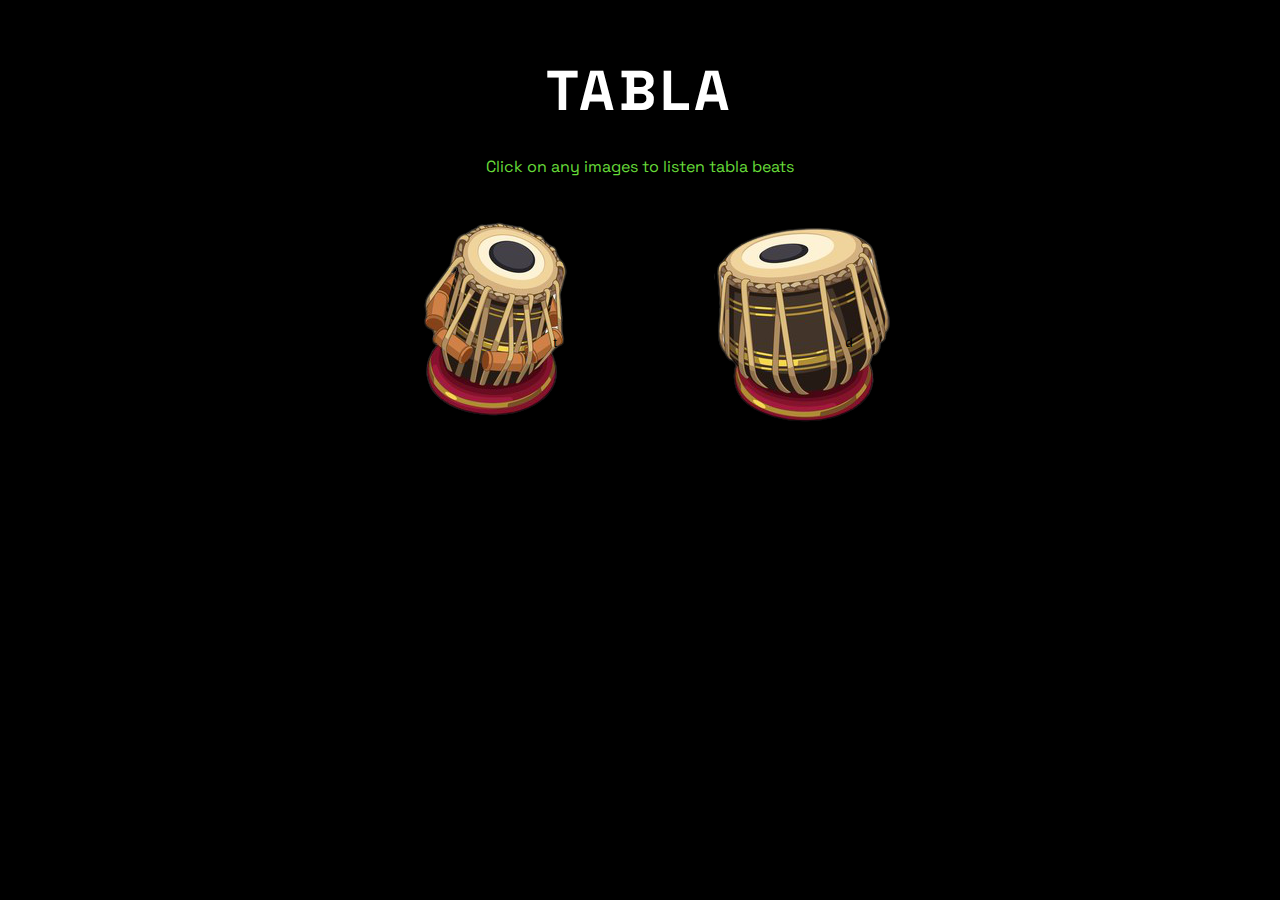
<file: tabla/index.html>
<html lang="en">

<head>
    <meta charset="UTF-8">
    <meta name="viewport" content="width=device-width, initial-scale=1.0">
    <title>Tabla</title>
    <link href="https://fonts.googleapis.com/css2?family=Space+Grotesk&display=swap" rel="stylesheet">
    <link rel="stylesheet" href="index.css">
</head>

<body>
    <h1 id="title"> TABLA </h1>
    <p>Click on any images to listen tabla beats</p>
    
    <div class="set">
        <button class="t tabla">t</button>
        <button class="d tabla">d</button>
    </div>
    <script src="index.js"></script>
</body>

</html>
</file>
<file: Architecture-Website/style.css>
*{
    margin:0;
    padding:0;
    
}

body{
    font-family:Verdana, Geneva, Tahoma, sans-serif;
    display:grid;
    grid-template-areas: 
    'navbar'
    'container1'
    'container2'
    'container3'
    'container4'
    'container5'
    'footer';
    grid-gap:0.5rem;
}
.navbar{
    grid-area:navbar;
    height:8vh;
    width:100vw;
    position:fixed;
    top:0;
    z-index:1;
    background-color:white;
    box-shadow: 2px 5px grey;
    /* border:1px solid black; */
}
.container1{
grid-area:container1;
border-left:1px solid black;
background:url("images/homepage.jpg")no-repeat center center/cover;
height:100vh;
}
.container2{
    grid-area:container2;
    height:45vw;
    }
.container3{
 grid-area:container3;
 height:45vw;
        }
.container4{
 grid-area:container4;
 height:25vw;
            }
.container5{
 grid-area:container5;
 background:url("images/map.jpg")no-repeat center center/cover;
 height:50vw;
}
.container{
    padding:20px;
    width:97.5vw;
    margin:10px;
    box-sizing:border-box;
    /* border:1px solid green; */
}
.footer{
  grid-area:footer;
  height:5vw;
  background-color:black;
  color:white;
  position:relative;
  bottom:0;
  text-align:center;
  padding-top:20px;
    /* border:1px solid red; */
}

/**************************************************************************navbar*******************************************************/
a{
color:black;
text-decoration:none;
    font-size:15px;
   padding:20px 35px 20px 30px;
   letter-spacing:3px;
}
/********************************************************************************************projects*******************************/
.heading{
    font-size:25px;
    margin-top:25px;
    margin-bottom:20px;
}
span{
    position:relative;
    top:30px;
    color:white;
    width:60px;
    height:40px;
    padding:10px;
    background-color:black;
}
.image-collection{
    display:grid;
    grid-template-columns: repeat( auto-fit, minmax(300px, 1fr) );
    grid-gap:1rem;
    margin-top:40px;
}

/***********************************************************************about**************************************************/
.about-image-card-designation{
    color:grey;
    margin-top:10px;
    margin-bottom:10px;
}

.about-image-card-button{
    width:350px;
    height:5vh;
    margin-top:10px;
    margin-bottom:10px;
    background-color:rgb(156, 151, 151);
    border:none;
    font-size:18px;
    color:white;
}
.image-card-collection{
    display:grid;
    grid-template-columns: repeat( auto-fit, minmax(300px,1fr) );
    margin-top:30px;
    margin-bottom:30px;
}
.about-img-card{
width:350px;
height:450px;
}

/*****************************************************************contact***************************************************************/
input{
    width:95%;
    height:6%;
    margin:10px;
    padding-left:10px;
    padding-right:10px;
    color:grey;
    font-size:16px;
}
.contact-button{
    background-color:black;
    border:none;
    margin:10px;
    padding:10px;
    color:white;
    font-size:17px;
}


@media only screen and (max-width:1500px){
        body{
            display:grid;
            grid-template-areas: 
            'navbar'
            'container1'
            'container2'
            'container3'
            'container4'
            'container5'
            'footer';
            grid-gap:0.5rem;
        }
        .navbar{
            height:8vh;
            width:100%;
            z-index:1;
        }
        .invisible-nav-item{
            display:none;
        }
        .container1{
            height:100vh;
            padding-top:200px;
            padding-bottom:200px;
        }
        .container2{
            height:100%;
            }
        .container3{
         height:100%;
                }
        .container4{
         height:50vw;
                    }
        .container5{
         height:100vh;
         padding-top:200px;
         padding-bottom:200px;
        }
        .container{
            width:97vw;
            height:100%;
        }
        .footer{
            width:97vw;
            margin-left:10px
        }
        
}
</file>
<file: Basic Portfolio Website/main.css>
@import url(//db.onlinewebfonts.com/c/0923ee644c97a87d70269aa80a6f1e79?family=The+Historia+Demo); 
@font-face {font-family: "The Historia Demo"; src: url("//db.onlinewebfonts.com/t/0923ee644c97a87d70269aa80a6f1e79.eot"); src: url("//db.onlinewebfonts.com/t/0923ee644c97a87d70269aa80a6f1e79.eot?#iefix") format("embedded-opentype"), url("//db.onlinewebfonts.com/t/0923ee644c97a87d70269aa80a6f1e79.woff2") format("woff2"), url("//db.onlinewebfonts.com/t/0923ee644c97a87d70269aa80a6f1e79.woff") format("woff"), url("//db.onlinewebfonts.com/t/0923ee644c97a87d70269aa80a6f1e79.ttf") format("truetype"), url("//db.onlinewebfonts.com/t/0923ee644c97a87d70269aa80a6f1e79.svg#The Historia Demo") format("svg"); }

@import url(//db.onlinewebfonts.com/c/9a2bc11be56851dde98c1b49302cc21a?family=Gotham+Medium);
@font-face {font-family: "Gotham Medium"; src: url("//db.onlinewebfonts.com/t/9a2bc11be56851dde98c1b49302cc21a.eot"); src: url("//db.onlinewebfonts.com/t/9a2bc11be56851dde98c1b49302cc21a.eot?#iefix") format("embedded-opentype"), url("//db.onlinewebfonts.com/t/9a2bc11be56851dde98c1b49302cc21a.woff2") format("woff2"), url("//db.onlinewebfonts.com/t/9a2bc11be56851dde98c1b49302cc21a.woff") format("woff"), url("//db.onlinewebfonts.com/t/9a2bc11be56851dde98c1b49302cc21a.ttf") format("truetype"), url("//db.onlinewebfonts.com/t/9a2bc11be56851dde98c1b49302cc21a.svg#Gotham Medium") format("svg"); }/*Start global*/


*{
    margin: 0;
    padding: 0;
    box-sizing: border-box;
    
}

html{
    font-size: 10px;
    font-family: 'Gotham Medium';
    color: #c5c5c5;
}

body{
    width: 100%;
    height: 100%;
    background: black no-repeat center fixed;
    background-size: cover;
}

section{
    padding: 6rem 0;
}

a{
    text-decoration: none;
    color:#2e89ff;
}

address { 
    display: block;
    font-style: normal;
    font-size: 1.8rem;
  } 

p{
    font-family: 'Gotham Medium';
    line-height: .6cm;
    font-size: 1.8rem;
    font-weight: 200;
}

img{
    width: 100%;
}


/*End global*/

/*Start reusable*/
.container{
    width: 90%;
    max-width: 120rem;
    height: 100%;
    margin: 0 auto;
    position: relative;
}

.section-heading{
    text-align: center;
    margin-bottom: 10rem;
}

.section-heading h1{
    font-size: 4rem;
    color: rgb(255, 255, 255);    
    font-weight: 400;
    position: relative;
    margin-bottom: 1.5rem
}

.section-heading h1::before,
.section-heading h1::after{
  content: '';
  position: absolute;
  bottom: -.8rem;
  left: 50%;
  transform: translateX(-50%);
  background-color: rgba(255, 255, 255, 0.842);
}

.section-heading h1::before{
  width: 10rem;
  height: 3px;
  border-radius: .8rem;
  }

.section-heading h1::after{
    width: 1.5rem;
    height: 1.5rem;
    border-radius: 100%;
    bottom: -1.3rem;
    }
  

.section-heading h6{
    margin-top: 1rem;
    font-size: 2rem;
    font-weight: 300;
    color: rgb(160, 160, 160);
    }

.has-margin-right{
    margin-right: 5rem;
}
.has-margin-left{
    margin-left: 5rem;
}
/*End reusable*/

/*Start header*/
header{
    width: 100%;
    height: 100vh;
}

.top-nav{
    width: 100%;
    height: 100vh;
    position: fixed;
    top: -100vh;
    z-index: 50;
    background-color: #1e1e35e8;
    border-bottom-right-radius: 100%;
    border-bottom-left-radius: 100%;
    transition: all 650ms cubic-bezier(1,0,0,1);
}

.nav-list{
    list-style: none;
    width: 100%;
    height: 100%;
    display: flex;
    justify-content: center;
    align-items: center;
}

li{
    margin: 0 2rem;
}


.nav-link{
    font-family: 'The Historia Demo' ;   
    font-size: 5rem;
    padding: 1rem;
    color: #eee;
    text-decoration: none;
}

.nav-link:hover,
.nav-link:focus{
    background: linear-gradient(#f0c800ce,#ff5a3dcb);
    -webkit-background-clip: text;
    -webkit-text-fill-color: transparent;
}

.top-nav.open{
    top: 0;
    border-radius: initial;
}

.menu-toggler{
    position: absolute;
    top: 5rem;
    right: 5rem;
    width: 5rem;
    height: 4rem;
    display: flex;
    flex-direction: column;
    justify-content: space-between;
    cursor: pointer;
    z-index: 1500;
    transition: transform 850ms ease-out;
}

.menu-toggler.open{
    transform: rotate(-45deg);
}

.bar{
    background: rgb(207, 204, 204);
    width: 100%;
    height: 4px;
    border-radius: .8rem;
}

.bar.half{
    width: 50%;
}

.bar.start{
    transform-origin: right;
    transition: transform 650ms cubic-bezier(.54,-.81,.57,.57);
}

.open .bar.start{
    transform: rotate(-450deg) translateX(.8rem);
}
.bar.end{
    align-self: flex-end;
    transform-origin: left;
    transition: transform 650ms cubic-bezier(.54,-.81,.57,.57);
}
.open .bar.end{
    transform: rotate(-450deg) translateX(-.8rem);
}
.landing-text{
    position: absolute;
    top: 50%;
    left: 50%;
    transform: translate(-50%, -50%);
    width: 100%;
    text-align: center;
    z-index: 1;

}

.landing-text h1{
    font-size: 20rem;
    font-family: 'The Historia Demo',sans-serif;
    background: linear-gradient(#f0c800ce,#ff5a3dcb);
    -webkit-background-clip: text;
    -webkit-text-fill-color: transparent;
    padding: 1rem;
    user-select: none;
}

.landing-text h6{
    font-size: 2.5rem;
    font-weight: 300;
}

.left-circ{
    position: relative;
    height: 75%;
    width: 17%;
    top: 10%;
    animation:move2 4s infinite;
    animation-delay: 0s;
}
.circle-img{
    position: absolute;
    width: 18%;
    height: 11%;
    right: 0%;
    top: 30%;
    animation:move 4s infinite;
    animation-direction: initial;

}

.landing-text .scrolldown{
    position: absolute;
    bottom: -20rem;
    left: 50%;
    width: 40px;
    height: 40px;
    background-color: rgba(255, 255, 255, 0);
    transform: translateY(-80px) translateX(-50%)
    rotate(45deg);
}

 .scrolldown span{
    position: absolute;
    top: 0;
    left: 0;
    display: block;
    width: 100%;
    height: 100%;
    border-bottom: 2px solid #fff ;
    border-right: 2px solid #fff ;
    animation: animate 1.5s linear infinite;
    opacity: 0;
}

.scrolldown span:nth-child(1){
    transform: translate(-15px, -15px);
    animation-delay: -0.4s;
}
.scrolldown span:nth-child(2){
    transform: translate(0, 0);
    animation-delay: -0.2s;
    
}
.scrolldown span:nth-child(3){
    transform: translate(15px,15px);
    animation-delay: 0s;
}

@keyframes animate{
    0%{
        top: -5px;
        left: -5px;
        opacity: 0;
    }
    25%{
        top: 0px;
        left: 0px;
        opacity: 1;
    }
    50%, 100%{
        top: 5px;
        left: 5px;
        opacity: 0;
    }
}
/*End header*/

/*Start about*/
.about .container{
    display: flex;
    align-items: center;
    justify-content: center;
}

.about-heading{
    text-align: center;
    text-transform: uppercase;
    line-height: 0;
    margin-bottom: 6rem;
}
.about-heading h1{
    font-size: 10rem;
    opacity: .3;
    font-weight: 500;
}

.about-heading h6{
    font-size: 2rem;
    font-weight: 400;
}
.container{
    position: relative;
}

.about-details h3{
    font-size: 3rem;
    font-weight: 400;
    color: white;
}

.about-details a:hover{
    color: #0059ff;
}

.profile-img{
    flex: .8;
    margin-right: 5rem;
}

.about-details{
    flex: 1;
}

.social-media{
    margin-top: 5rem;
}

.social-media i{
    font-size: 5rem;
    transition: color 650ms;
}

.fa-medium:hover{
    color: #ffffff;
}

.fa-github-square:hover{
    color: #ffffff;
}

.fa-linkedin:hover{
    color: #ffffff ;
}


.fa-twitter-square:hover{
    color: #ffffff ;
}

.fa-behance-square:hover{
    color: #ffffff ;
}

.skills-img{
    position: absolute;
    width: 25%;
    height: 15%;
    top: 100%;
    right: 0%;
    animation:move2 4s infinite;
}


/*End about*/

/*Start services*/
.services-img{
    position: absolute;
    left:-10%;
    top: 70rem;
    height: 10%;
    width: 15%;
    animation:move2 4s infinite;
}

.my-skills{
    border-top: 4px solid #ff5a3d;   
    position: relative;
    margin-top: 15rem;
    display: grid;
    grid-template-columns: repeat(auto-fit, minmax(15rem,1fr));
    grid-gap: 3rem;
    text-align: left;
}
.skill{
    display: flex;
    flex-direction: column;
    justify-content: left;
    align-items: left;
}

.skill h3{
    text-align: left;
    color: #ffee00;
    letter-spacing: 2px;
    font-size: large;
    margin: 2rem -2px 2rem 0;

}
.skill h1{
    text-align: left;
    letter-spacing: 2px;
    margin: 2rem -2px 2rem 0;
}

.my-skills .skill{
    border-right: none;
    margin-right:  1rem;
    padding-right: 1rem;
    position: relative;
}


.my-skills .skill:last-of-type{
    padding-bottom: 0;
    margin-bottom: 0;
    border: none;
}


.my-skills .skill::before,
.my-skills .skill::after{
    position: absolute;
    display: grid;
    left: 0%;
    transform: translateX(-50%);
}

.my-skills .skill::before{
    content: attr(data-date);
    top: -5rem;
    text-align-last: auto;
    text-align: right;
    font-size: 1.5rem;
    color: white;
    margin-left: 5rem;
}

.my-skills .skill::after{
    top: -1rem;
    content: '';
    box-shadow: 0 0 0 4px #ff5a3d;
    border-radius: 100%;
    height: 1.5rem;
    width: 1.5rem; 
    background-color: #ffe838;
}

.my-skills a{
    color:#ff961e;
    font-size: 1.5rem;
    text-decoration: underline;
}
.my-skills a:hover{
color:#c26700;
}
/*End services*/

/*Start portfolio*/
.portfolio-item{
    display: flex;
    align-items: center;
    justify-content: center;
    margin-bottom: 5rem;
}
.portfolio-item:last-child{
    margin-bottom: 0;
}

.portfolio-img{
    flex: .9;
}

.portfolio-description{
    flex: 1;
    font-size: 4rem;
}

.portfolio-description h1{
    font-size: 3rem;
    margin: 1rem 0;
    font-weight: 400;
}
.portfolio-description h6{
    font-size: 1.5rem;
    text-transform: uppercase;
    font-weight: 350;
    opacity: .6;
    margin-bottom: 0rem;
    
}

.portfolio-description .cta{
    display: inline-block;
    margin-top: 2.5rem;
    font-size: 1.5rem;
    text-transform: uppercase;
    color: #2e89ff;
}

.portfolio-description .cta:hover{
    color: #0059ff;
}


/*End services*/

/*Start timeline*/
.timeline ul{
    border-left: 4px solid #ffe838;
    border-radius: .8rem;
    background-color: rgba(29, 29, 29, 0.616);
    margin: 0 auto;
    position: relative;
    padding: 5rem;
    list-style: none;
    text-align: left;
    width: 70%;

}

.timeline h1{
    
    letter-spacing: 1px;
    text-transform: uppercase;
    font-weight: 400;
    margin-bottom: 1rem;
    color: #ffffff;
    
}

.timeline .date{
    border-bottom: 1px solid rgba(255, 255, 255, 0.281);
    margin-bottom:  1rem;
    padding-bottom: 1rem;
    position: relative;
}

.timeline .date:last-of-type{
    padding-bottom: 0;
    margin-bottom: 0;
    border: none;
}

.timeline .date::before,
.timeline .date::after{
    position: absolute;
    display: block;
    top: 50%;
    transform: translateY(-50%);
    
}
.timeline a{
    text-decoration: underline;
    color:#ffae17;
    font-size: 1.5rem;
     
}

.timeline a:hover{
    color: #cf8906;
}

.timeline .date::before{
    content: attr(data-date);
    left: -25rem;
    text-align: right;
    min-width: 12rem;
    font-size: 1.5rem;
    color: white;
    width: 8rem;  
    text-align: center;
}

.timeline .date::after{
    content: '';
    box-shadow: 0 0 0 4px #ffe838;
    border-radius: 100%;
    left: -8rem;
    height: 1.5rem;
    width: 1.5rem;
    background-color: #313534;
}
.experience-img{
    position: absolute;
    height: 50%;
    width: 20%;
    right: 0%;
    animation:move 4s infinite;
}

.contact-img{
    position: relative;
    left: -10%;
    width: 15%;
    height: 15%;
    animation:move2 4s infinite;

}


/*End timeline*/

/*Start contact*/
/*End contact*/

/*Start footer*/
.copyright{
    width: 100%;
    text-align: center;
    vertical-align: middle;
    background-color: #ffffff;
    padding: 1rem 0;
    position: relative;
}

.up{
    position: absolute;
    width: 5rem;
    height: 5rem;
    border: 1px white solid;
    background-color: #000000de;
    top: -2.5rem;
    right: 5rem;
    border-radius: 100%;
    display: flex;
    animation: pulse 2s infinite;
    cursor: pointer;
    }


.up i{
    color: #ffffff;
    font-size: 2rem;
    margin: auto;
   
} 

.copyright p{
    font-size: 1.5rem;
    color: black;
    font-weight: 600;
    font-family: 'Gotham Medium';
    
}

/*End footer*/

/*Start animations*/
@keyframes move{
    0% {
		transform: scale(0.95);
		box-shadow: 0 0 0 0 rgba(0, 0, 0, 0.7);
	}

	70% {
		transform: scale(1);
		box-shadow: 0 0 0 10px rgba(0, 0, 0, 0);
	}

	100% {
		transform: scale(0.95);
		box-shadow: 0 0 0 0 rgba(0, 0, 0, 0);
	}
  
}
@keyframes move1{
    0% {
		transform: scale(1.05);
		box-shadow: 0 0 0 0 rgba(0, 0, 0, 0.7);
	}

	70% {
		transform: scale(1);
		box-shadow: 10 0 0 0px rgba(0, 0, 0, 0);
	}

	100% {
		transform: scale(1.05);
		box-shadow: 0 0 0 0 rgba(0, 0, 0, 0);
	}
  
}
@keyframes move2{
    100% {
		transform: scale(1.15);
		box-shadow: 0 0 0 0 rgba(0, 0, 0, 0);
	}

	70% {
		transform: scale(1);
		box-shadow: 10 0 0 0px rgba(0, 0, 0, 0);
	}

	0% {
		transform: scale(1.15);
		box-shadow: 0 0 0 0 rgba(0, 0, 0, 0.7);
	}
  
}
@keyframes pulse{
    0%{
        box-shadow: 0 0 0 0 rgba(253,87,191,.99);
    }
    70%{
        box-shadow: 0 0 0 0 rgba(253,87,191,0);
    }
    100%{
        box-shadow: 0 0 0 0 rgba(253,87,191,0);
    }
}


/*End animations*/

/*Start media queries*/
@media screen and (max-width: 768px){
    body{
        width: 100%;
        height: 100%;
        background: black no-repeat center fixed;
        background-size: cover;
    }
    p{
        font-size: small;
    }
    .section-heading h1::after{
        width: 1.3rem;
        height: 1.3rem;
        border-radius: 100%;
         
        }

    .landing-text h1{
        font-size: 15rem;

    }
    .landing-text h6{
        font-size: 1.7rem;
    }
    .nav-list{
        flex-direction: column;
    }

    li{
        margin: 2rem 0;

    }
    .nav-link{
        font-size: 4.5rem;
    }

    .circle-img{
        width: 25%;
        height: 40%;
        top: 50rem;
    }

    .profile-img{
        flex: 1;
    }

    .about-heading h1{
        font-size: 8rem;
    }

    .section-heading h1{
        font-size: 3rem;

    }
    .about-details h3{
        font-size: 2rem;
        font-weight: 400;
        color: white;
    }
   
    .about-details .nav-list{
        flex-direction:  initial;

    }

    .about-details li{
        margin: 0 2rem;
    }

    .skills-img{
        top: 50rem;
    }

    .services-img{
        top: 100rem;
     
    }
    .my-skills{
        border-top: 4px solid #ff5a3d;   
        position: relative;
        margin-top: 10rem;
        display: grid;
        margin-left: 3rem;
        grid-template-columns: repeat(auto-fit, minmax(13rem,1fr));
        grid-gap: 1rem;
        text-align: left;
    }
    .skill{
        display: flex;
        flex-direction: column;
        justify-content: left;
        align-items: left;
         
    }
    
    .skill h3{
        text-align: left;
        color: #ffee00;
        letter-spacing: 2px;
        font-size: medium;
        margin: 2rem -2px 2rem 0;
    
    }
    .skill h1{
        text-align: left;
        letter-spacing: 1px;
        margin: 2rem -2px 2rem 0;
    }
    
    .my-skills .skill{
        border-right: none;
        margin-right:  0rem;
        padding-right: 0rem;
        position: relative;
    }
    
    
    .my-skills .skill:last-of-type{
        padding-bottom: 0;
        margin-bottom: 0;
        border: none;
    }
    
    
    .my-skills .skill::before,
    .my-skills .skill::after{
        position: absolute;
        display: grid;
        left: 0%;
        transform: translateX(-50%);
    }
    .my-skills a{
            color:#ff961e;
            font-size: 1.5rem;
            text-decoration: underline;
    }
    .my-skills a:hover{
        color:#c26700;
    }

    .my-skills .skill::before{
        content: attr(data-date);
        top: -5rem;
        text-align-last: auto;
        text-align: right;
        min-width: 12rem;
        font-size: 1.5rem;
        color: white;
        text-align: center;
        margin-left: 2rem;
    }
    
    .my-skills .skill::after{
        top: -1rem;
        content: '';
        box-shadow: 0 0 0 4px #ff5a3d;
        border-radius: 100%;
        height: 1.5rem;
        width: 1.5rem; 
        background-color: #ffe838;
    }

    .icon-container{
        width: 7rem;
        height: 7rem;
    }

    .icon-container i{
        font-size: 4rem;
    }

    .timeline ul{
        margin: 0 0 0 auto;
    }

    .timeline .date::before{
        left: -20rem;
    }
    .timeline .date::before{
        font-size: 1.3rem;
        padding-left: 1rem;
        width: 5rem;  
        text-align: center;
    }

    .timeline .date::after{
        left: -5.9rem;
    }
    .timeline .date{
        border-bottom: 1px solid rgba(255, 255, 255, 0.281);
        margin-bottom:  1rem;
        font-size: 1rem;
        padding-bottom: 1rem;
        position: relative;
    
    }

}

@media screen and (max-width: 600px){
    .menu-toggler{
        top: 2rem;
        right: 2rem;
    }
    p{
        font-size: small;
    }

    .landing-text .scrolldown{
        width: 30px;
        height: 30px;    
    }

    .landing-text h1{
        font-size: 8rem;

    }
    .landing-text h6{
        font-size: 1.4rem;
    }
    .nav-link{
        font-size: 3.5rem;
    }

    .about-heading h1{
        font-size: 7rem;
    }

    .about-details h3{
        font-size: 2rem;
        font-weight: 300;
        color: white;
    }
   
 
    .about .container{
        display: list-item;       
    }
    .circle-img{
        width: 30%;
        height: 45%;
        top: 60rem;
    }
    .left-circ{
        width: 30%;
        height: 70%;
        top: 5%
    }

    .services-img{
        width: 22%;
        height: 15%;
        top: 110rem;
    }

    .profile-img{
        top: -10%;
        margin: 0 0 7rem 0;
    }
    
    .skills-img{
        top: 100%;
    }
    .my-skills{
        border-left: 4px solid #ff5a3d;   
        border-top: none;
        position: relative;
        align-items: center;
        display: grid;
        margin: 13rem;
        grid-template-columns: repeat(auto-fit, minmax(25rem,1fr));
        grid-gap: 2.5rem;
        text-align: left;
    }
    .skill{
        display: flex;
        flex-direction: column;
        justify-content: left;
        align-items: left;
    }
    
    .skill h3{
        text-align: left;
        color: #ffee00;
        letter-spacing: 2px;
        font-size: 1.8rem;
        margin: -1.5rem 1px 1rem 2rem;
    
    }
  
    
    .my-skills .skill{
        border-right: none;
        margin-right:  1rem;
        padding-right: 1rem;
        position: relative;
    }
    
    
    .my-skills .skill:last-of-type{
        padding-bottom: 0;
        margin-bottom: 0;
        border: none;
    }
    
    .my-skills p{
        margin-left: 2rem;
        font-size: 1.5rem;
    }
    .my-skills .skill::before,
    .my-skills .skill::after{
        position: absolute;
        display: grid;
        left: 0%;
        transform: translateX(-50%);
    }
    
    .my-skills .skill::before{
        content: attr(data-date);
        left: -9rem;
        width: 10rem;
        top: -1rem;
        text-align-last: auto;
        min-width: 10rem;
        font-size: 1.5rem;
        color: white;
        text-align: center;
    }
    
    .my-skills .skill::after{
        top: -1rem;
        content: '';
        box-shadow: 0 0 0 4px #ff5a3d;
        border-radius: 100%;
        height: 1.5rem;
        width: 1.5rem; 
        background-color: #ffe838;
    }
    
    .my-skills a{
            color:#ff961e;
            font-size: 1.3rem;
            margin-left: 2rem;
            margin-bottom: 2rem;
    }
    .my-skills a:hover{
        color:#c26700;
    }

    .portfolio-item{
        flex-direction: column;
    }

    .portfolio-description{
        flex: 1;
        font-size: 1.5rem;
    }
    
    .portfolio-description h1{
        font-size: 2rem;
        margin: 1rem 0rem;
        font-weight: 400;
    }

    .portfolio-description h6{
        font-size: 1.5rem;
        text-transform: uppercase;
        font-weight: 300;
        opacity: .6;
        font-family: 'Gotham Medium';
    }
    
    .portfolio-description .cta{
        display: inline-block;
        margin-top: 2.5rem;
        font-size: 1.5rem;
        text-transform: uppercase;
        color: #2e89ff;
    }
    
    .portfolio-img{
        margin: 0 0 2rem 0;
        
    }
    .portfolio-description{
        margin: 0;
        order: 2;
    }

    .timeline p{
        font-size: 1.3rem;
        line-height: .5cm;
    }
    
    .timeline .date::before{
        font-size: 1.3rem;
        left: -18rem;
        width: 5rem;  
        min-width: 10rem;
        text-align: center;
    }

    .timeline h1{
        font-size: 1.5rem;
        text-transform: uppercase;
        font-weight: 300;
        margin-bottom: 1rem;
        
        color: #ffffff;
        
    }
    
    .experience-img{
        width: 25%;
        height: 25%;
    }
   
     
    .up{
        right: 2rem;

    }

    .social-media{
        margin-top: 5rem;
    }
    
    .social-media i{
        font-size: 4.5rem;
        transition: color 650ms;
    }
    address { 
        display: block;
        font-style: normal;
        font-size: 1.5rem;
      } 
    

}


/*End media queries*/
</file>
<file: CLASSROOM SCHEDULER WEBSITE/style.css>
@import url('https://fonts.googleapis.com/css2?family=Open+Sans&display=swap');

*, *::after, *::before {
    padding: 0;
    margin: 0;
    box-sizing: border-box;
    font-family: 'Open Sans', sans-serif;
}

.navbar {
    background-color: rgb(236, 189, 87);
    height: 80px;
    display: flex;
    align-items: center;
    color: white;
    justify-content: space-between;
}

.left {
    display: flex;
    align-items: center;
    justify-content: flex-start;
    padding-left: 20px;
}

.logo {
    font-size: 40px;
}

ul li {
    padding-left: 30px;
    list-style: none;
}

ul li a {
    text-decoration: none;
    color: white;
}

ul li a:hover {
    padding-bottom: 5px;
    border-bottom: 2px solid white;
}

.searchBox {
    padding-right: 20px;
}

#searchTxt {
    border: none;
    padding: 5px 10px;
    /* border-radius: 9px; */
}

.btn {
    border: 1px solid #111;
    padding: 6px 19px;
    /* border-radius: 9px; */
}

.btn:hover {
    background-color: #111;
    color: white;
}

input:focus {
    outline: none;
}

.wrapper {
    margin-left: 20px;
}

.heading {
    padding: 10px 0;
}

.note-btn {
    background-color: rgb(236, 189, 87);
    border: none;
    padding: 12px 27px;
    border-radius: 25px;
    margin: 15px 0;
    color: white;
    font-size: 17px;
}

.note-btn:hover {
    background-color: rgb(238, 173, 31);
}

.class {
    padding: 10px 0;
}

.showNotes {
    display: flex;
    flex-wrap: wrap;
    justify-content: space-around;
    align-items: center;
}

.card {
    margin: 10px;
    border: 3px solid gray;
    border-radius: 10px;
    padding: 20px;
}

.deleteBtn {
    background-color: rgb(238, 173, 31);
    border: none;
    border-radius: 10px;
    padding: 8px 19px;
    margin-top: 10px;
    color: white;
}

.deleteBtn:hover {
    background-color: rgb(204, 142, 9);
}

.wrapper input {
    padding: 3px 15px;
}
</file>
<file: DRUM/style.css>
* {
  padding: 0;
  margin: 0;
  box-sizing: border-box;
}

body {
  font-family: 'Otomanopee One', sans-serif;
  padding-top: 50px;
  background-color: black;
  overflow-x: hidden !important;
  overflow-y: hidden !important;
}

.app {
  display: flex;
  justify-content: space-evenly;
  align-items: center;
  flex-direction: column;
}

.header {
  display: flex;
  flex-direction: column;
}

.pressed {
  box-shadow: 0 0 5px #fff, 0 0 10px #fff, 0 0 15px #fff, 0 0 10px #fff, 0 0 10px #fff, 0 0 10px #fff, 0 0 10px #fff;
  transform: scale(1.02);
}

.header h1 {
  text-align: center;
  font-size: 4rem;
  letter-spacing: 0.25rem;
  font-weight: 900;
  color: white;
  font-family: 'Otomanopee One', sans-serif;
}

.band-tagline {
  text-align: center;
  font-size: 25px;
  color: grey;
  margin-top: 10px;
  font-family: 'Otomanopee One', sans-serif;
}

.keyboard-keys {
  font-size: 3rem;
  position: relative;
  top: -25px;
  font-family: cursive;
  color: white;
  text-shadow: 2px 2px 2px grey;
}

.pads {
  width: 90vw;
  display: flex;
  flex-wrap: wrap;
  box-sizing: border-box;
  justify-content: center;
}

.pads>div {
  height: 170px;
  width: 170px;
  border-radius: 30px;
  margin: 10px;
  display: flex;
  align-items: center;
  justify-content: center;
  transition: 0.2s;
  border-radius: 20px;
}

.pads>div img {
  width: 100px;
  height: 100px;
  margin-bottom: 15px;
  padding-top: 15px;
}

.pad-1 {
  background-color: green;
}

.pad-2 {
  background-color: blue;
}

.pad-3 {
  background-color: red;
}

.pad-4 {
  background-color: orange;
}

.pad-5 {
  background-color: purple;
}

.pad-6 {
  background-color: pink;
}

.pads>div:hover {
  cursor: pointer;
  box-shadow: white 0px 1px 4px, white 0px 0px 0px 3px;
  transform: scale(1.02);
}

.kit>div {
  position: absolute;
  width: 50px;
  height: 50px;
  border-radius: 50%;
  bottom: 0%;
  left: 20%;
  z-index: -1;
}

@keyframes jump {
  0% {
    left: 20%;
    bottom: 0px;
  }

  50% {
    bottom: 50%;
    left: 50%;
  }

  100% {
    left: 80%;
    bottom: 0%;
  }
}

@media (min-width: 1020px) and (max-width:1190px) {
  .pads>div {
    margin: 0.5rem;
  }

  @keyframes jump {
    0% {
      left: 20%;
      bottom: 0px;
    }

    50% {
      bottom: 60%;
      left: 50%;
    }

    100% {
      left: 80%;
      bottom: 0%;
    }
  }
}

@media only screen and (max-width:600px) {
  .pads>div {
    width: 150px;
    height: 150px;
    margin: 0.8rem;
  }

  .pads>div img {
    width: 100px;
    height: 100px;
  }

  .keyboard-keys {
    font-size: 2rem;
    top: -20px;
  }

  .header {
    display: flex;
    justify-content: space-evenly;
  }
}

@media only screen and (max-width:440px) {
  .pads>div {
    width: 100px;
    ;
    height: 100px;
    margin: 0.7rem;
  }

  .pads>div img {
    width: 70px;
    height: 70px;
  }

  .keyboard-keys {
    font-size: 1.5rem;
    top: -20px;
  }

  .header p {
    font-size: 1rem;
  }
}
</file>
<file: Github profile finder/style.css>
*{
    margin: 0;
    padding: 0;
    box-sizing: border-box;
}

body{
    background: url("https://img2.pngio.com/github-on-the-hunt-for-a-new-diversity-lead-developers-techworld-github-universe-png-800_450.png");
    background-repeat: no-repeat;
    background-size: cover;
    background-attachment: fixed;
}
.container{
    width: 100%;
   
}

.search-container{
    position: relative;
    width: 550px;
    height: 50px;
    background-color: #fff;
    /* margin-bottom: 30px; */
    border-radius: 15px;
    overflow: hidden;
    display: flex;
    justify-content: center;
    align-items: center;
    flex-direction: column;
    margin: 0 auto;
    margin-top: 50px;  
    box-shadow: 0 3px 10px gray;
}

#input{
    width: 100%;
    height: 100%;
    background-color: #fff;
    border: none;
    outline: none;
    padding: 5px 160px 5px 15px;
    box-sizing: border-box;
}

#search{
    width: 160px;
    height: 100%;
    position: absolute;
    top: 0;
    right: 0;
    display: flex;
    justify-content: center;
    align-items: center;
    background-color: #000;
    color : white;
    cursor: pointer;
    text-transform: uppercase;
}

.profile-card{
  
    width: 500px;
    background-color: rgba(255,255,255,0.6);
    margin: 0 auto;
    margin-top: 30px;
    border-radius: 15px;
    overflow: hidden;
    margin-bottom: 15px;
    box-shadow: 0 3px 10px gray;
    font-family: 'Lobster Two', cursive;
}


.main-info{
    display: flex;
    flex-direction: column;
    align-items: center;
    border-bottom: 1px solid gray;
}

#prof-img{
    height: 70px;
    width: auto;
    border-radius: 50%;
    margin: 10px 0;
    box-shadow: 0 3px 10px gray;
}

.name{
    margin-top: 15px;
    font-size: 25px;
}

#username{
    font-size: 20px;
    text-decoration: none;
    margin-top: 5px;
    margin-bottom: 8px;
}

a{
    text-decoration: none;
}

.bio{
    width: 100%;
    text-align: center;
    padding: 20px 0;
    font-size: 23px;
}

#bio{
   font-weight: bold;
   color: rgb(28, 99, 109);
}

p{
    margin-top: 12px;
}

.follow{
    width: 100%;
    display: flex;
    height: 60px;
    border-top: 1px solid grey ;
    font-size: 20px;
}

.follow div{
    width: 50%;
    text-align: center;
    padding-top: 15px;
}

.followers{
    border-right: 1px solid grey;
}

@media screen  and (max-width: 600px){      
    .profile-card{
        width: 450px;
        margin: 0 45px;
        margin-top: 30px;
        border-radius: 15px;
        overflow: hidden;
        margin-bottom: 15px;
        box-shadow: 0 3px 10px gray;
        font-family: 'Lobster Two', cursive;
    }
}
</file>
<file: JIra clone/style.css>
* {
    box-sizing: border-box;
    font-family: 'Raleway', sans-serif;
}

body {
    margin: 0;
    background-color: #f3f2f3;
}

.task-bar {
    display: flex;
    height: 7.5vh;
    background-color: #343334;
    align-items: center;
}

.color-bar {
    display: flex;
    height: 4.5vh;
    width: 200px;
    border-radius: 3px;
    margin-left: 10vw;
    justify-content: space-around;
    align-items: center;
    background-color: #464446;
}

.color-box {
    display: flex;
    height: 100%;
    width: 25%;
    justify-content: space-around;
    align-items: center;
    background-color: #464446;
    border-radius: 3px;
}

.color {
    height: 1.6vh;
    width: 15px;
    border-radius: 2px;
}

.pink {
    background-color: #d795ac;
}

.blue {
    background-color: #60cbdf;
}

.green {
    background-color: #92e6c8;
}

.black {
    background-color: #312f31;
}

.button-bar {
    display: flex;
    height: 4.5vh;
    width: 80px;
    border-radius: 3px;
    margin-left: 10vw;
    justify-content: space-around;
    align-items: center;
    background-color: #464446;
}

.button-box {
    display: flex;
    height: 100%;
    width: 50%;
    justify-content: space-around;
    align-items: center;
    background-color: #464446;
    border-radius: 3px;
}

.fas {
    font-size: 1.1rem;
    color: white;
}

.button-box:hover,
.button-box:focus {
    background-color: #3a383a;
}

.main-content {
    display: flex;
    height: 92.5vh;
}

.modal-container {
    position: absolute;
    display: none; /* Hidden by default */
    z-index: 1; /* Sit on top */
    height: 220px;
    width: 420px;
    top: 20vh;
    left: 25vw;
}

.modal-content {
    display: flex;
    box-shadow: 0 1rem 3rem rgba(0, 0, 0, 0.698);
    height: 100%;
    width: 100%;
}

.text-content {
    height: 100%;
    width: 71%;
    background-color: #fffeff;
}

.modal-input {
    resize: none;
    height: 100%;
    width: 100%;
    outline: none;
    padding: 1.75rem 2.25rem;
    font-size: 1.2rem;
    font-weight: 400;
    /* line between space */
    line-height: 125%;
}

.priority-content {
    display: flex;
    flex-direction: column;
    align-items: center;
    justify-content: center;
    height: 100%;
    width: 29%;
    background-color: #464446;
}

.priority {
    width: 43%;
    height: 13%;
    margin: 4px;
}

.one {
    background-color: #a57888;
}
.two {
    background-color: #579da9;
}
.three {
    background-color: #79ac9a;
}
.four {
    background-color: #383638;
}


.notes-container {
    height: 100%;
    width: 100%;
    display: flex;
    flex-wrap: wrap;
    padding: 40px;
}

.note-node {
    display: flex;
    border-radius: 5px;
    box-shadow: 0 1rem 3rem rgba(0, 0, 0, 0.123);
    flex-direction: column;
    height: 150px;
    width: 225px;
    background-color: #fffeff;
    margin: 25px;
}

.note-color {
    height: 8px;
    width: 100%;
    margin: 0;
    background-color: #312f31;
}

.note-uid {
    height: 25px;
    width: 100%;
    margin: 0;
    padding: 4%;
    font-size: 0.75rem;
    font-weight: 900;
    color: #9f9c9d;
}

.note-content {
    height: 123px;
    width: 100%;
    margin: 0;
    margin-top: 1%;
    margin-bottom: 2%;
    font-size: 0.9rem;
    font-weight: 400;
    line-height: 1rem;
    text-align: center;
    padding: 5.5% 6%;
    overflow: auto;
}
</file>
<file: LOVE-CALCULATOR/style.css>
*{
    margin: 0;
    padding: 0;
    font-family: 'Lato', sans-serif;
}

body{
    background-color: #eee;
}

.logo{
    font-family: 'Dancing Script', cursive;
    font-size: 39px;
    color: red;
    padding: 20px 70px;
}

.wrapper{
    width: 70%;
    margin: 0 auto;
    text-align: center;
    margin-top: 80px;
}

.heading{
    font-size: 28px;
    letter-spacing: 0.9px;
    line-height: 54px;
}

.about{
    font-size: 19px;
    line-height: 30px;
    text-align: left;
}

.box{
    padding: 100px 0;
    background-image: url('./heart.png');
    background-repeat: no-repeat;
    background-size: contain;
    background-position: 50% 60%;
   opacity: 0.8;
}

.flex-box{
    display: flex;
    justify-content: space-around;
}

.bold{
    font-weight: bold;
    font-size: 17px;
    letter-spacing: 0.7px;
    
}

input{
    padding: 20px 70px;
    border: none;
    border-radius: 35px;
    
}

button{
    padding: 15px 28px;
    font-size: 20px;
    border-radius: 30px;
    background-image: linear-gradient(210deg, red, orange);
    border: none;
    color: #fff;
    cursor: pointer;
    
}

#lovePercentage{
    font-size: 30px;
}
</file>
<file: Notes keeping/style.css>
*{
    margin: 0;
    padding: 0;
    font-family: Arial, Helvetica, sans-serif;
}

#logo {
    float: left;
    margin: 14px 25px;
    font-size: 26px;

}

a {
    text-decoration: none;
    color: #fff;
}

ul li {
    list-style: none;
    margin: 21px 30px;
    font-size: 15px;
}
a:hover{
    color: #eee;
}

ul {
    display: inline-block;
}

form {
    display: inline-block;
    float: right;
}

.navbar {
    background-color: rgb(83, 81, 81);
    height: 60px;
    color: #fff;
}

.form-group {
    margin: 10px 5px;
    
}

#search, #btn {
    padding: 10px;
    border-radius: 5px;
    border: none;
    
}

#btn {
    color: green;
    border: 1px solid green;
    font-size: 15px;
}

#btn:hover{
    background-color: green;
    color: #fff;
}

.container {
    margin: 0 auto;
    width: 50%;
    text-align: left;
}

h1{
    font-weight: normal;
    margin: 10px 10px 10px 0;
}

label {
    font-size: 15px;
    font-weight: bold;
}

textarea {
    border-radius: 5px;
    border: 2px solid #8ba9c4;
    margin: 5px 5px 5px 0;
}

#myBtn, .buttonHeading {
    background-color: #227ece;
    color: #fff;
    padding: 6px 11px;
    border: none;
    border-radius: 5px;
    font-size: 14px;
}

.buttonHeading:hover {
    background-color: #3c8bd1;
}

#myBtn:hover {
    background-color: #3686cc;
}

.border {
    border: 2px solid rgb(231, 230, 230);
    border-radius: 5px;
    padding: 15px 13px;
}

.hrStyle {
    margin-top: 10px;
    border: 1px solid rgb(231, 230, 230);
}

#notes {
    display: flex;
    flex-wrap: wrap;
    padding: 10px;
}

.noteBox {
    border: 1px solid rgb(231, 230, 230);
    border-radius: 5px;
    padding: 10px;
}

.notesBox {
    display: flex;
    justify-content: space-between;
}

.noteHeading {
    font-weight: bold;
    font-size: 20px;
}

.paraHeading {
    font-size: 16px;
    margin: 7px 7px 7px 0;
}

.block {
    display: block;
}

.none {
    display: none;
}
</file>
<file: Payment integration/style.css>
html{
    background-image:url("https://img.freepik.com/free-photo/amazing-beautiful-art-sky-with-colorful-clouds_58702-1866.jpg?size=626&ext=jpg&ga=GA1.2.95654955.1616259721");
    background-size:cover;
    background-repeat: no-repeat;
    width:100%;
    height:100%;
}
.heading{
    font-family:'Segoe UI', Tahoma,  Verdana, sans-serif, cursive;
    text-align:center;
    font-size:30px;
}
.heading h2{
    margin-top:5%;
    margin-top:10px;
    text-align: center;
}
.mssg{
    font-family:'Franklin Gothic Medium', 'Arial Narrow', Arial, sans-serif, cursive;
    text-align:center;
    margin-bottom:30px;
    font-size: 20px;    
}
button:hover{
    background-color:rgb(212, 171, 202);
}
button{
    border-radius: 50px;
    padding:8px;
    border:3px solid black;
   

}
.contact{
    font-size: cursive;
}
.btn{
    margin:0;
    position:relative;
    top:100%;
    margin-bottom:20px;
    text-align: center;
}
.whole{
    box-shadow: 0 8px 32px 0 rgba( 31, 38, 135, 0.37 );
    position:absolute;
    left:40%;
    padding: 70px 70px;
}
body{
    position: absolute;
    padding: 160px 0;
    left:17%;
    width:50%;
}
</file>
<file: tabla/index.css>
* {
    padding: 10px;
    margin: 10px;
    box-sizing: border-box;
}

html{
    scroll-behavior: smooth;
}

::-webkit-scrollbar-track {
    -webkit-box-shadow: inset 0 0 6px rgba(238, 234, 234, 0.205);
    background-color: #1d1c1c;
    border-radius: 10px;
  }
  
  ::-webkit-scrollbar {
    width: 10px;
    background-color: #1d1c1c;
  }
  
  ::-webkit-scrollbar-thumb {
    border-radius: 10px;
    background-color: #fff;
    background-image: -webkit-gradient( linear, 40% 0%, 75% 84%, from(#96a9b4), to(#6c6c70), color-stop(0.6,#898b8f ));
  }

body {
    font-family: 'Space Grotesk', sans-serif;
    background-color: black;
}

#title {
    margin-top: 5px;
    text-align: center;
    font-size: 3.5rem;
    letter-spacing: 0.25rem;
    font-weight: 900;
    color: white;
}
p{
    margin-top: 0;
    text-align: center;
    font-size: 1rem;
    color: #67db39
}

.set {
    margin-top: 0%;
    margin-left: 30%;
}

.t {
    background-image: url("img/tap1.png");
}

.d {
    background-image: url("img/tap2.png");
}

.u {
    background-image: url("img/tap3.jpg");
}

.w {
    background-image: url("img/tap4.jpg");
}

.y {
    background-image: url("img/tap5.jpg");
}

.tabla {
    display: inline-block;
    width: 270px;
    height: 250px;
    align-self: center;
    box-shadow: none;
    background-color: black;
    background-repeat: no-repeat;
    border: black;
}

button {
    border: none;
    border-radius: 20px;
    cursor: pointer;
}
</file>
